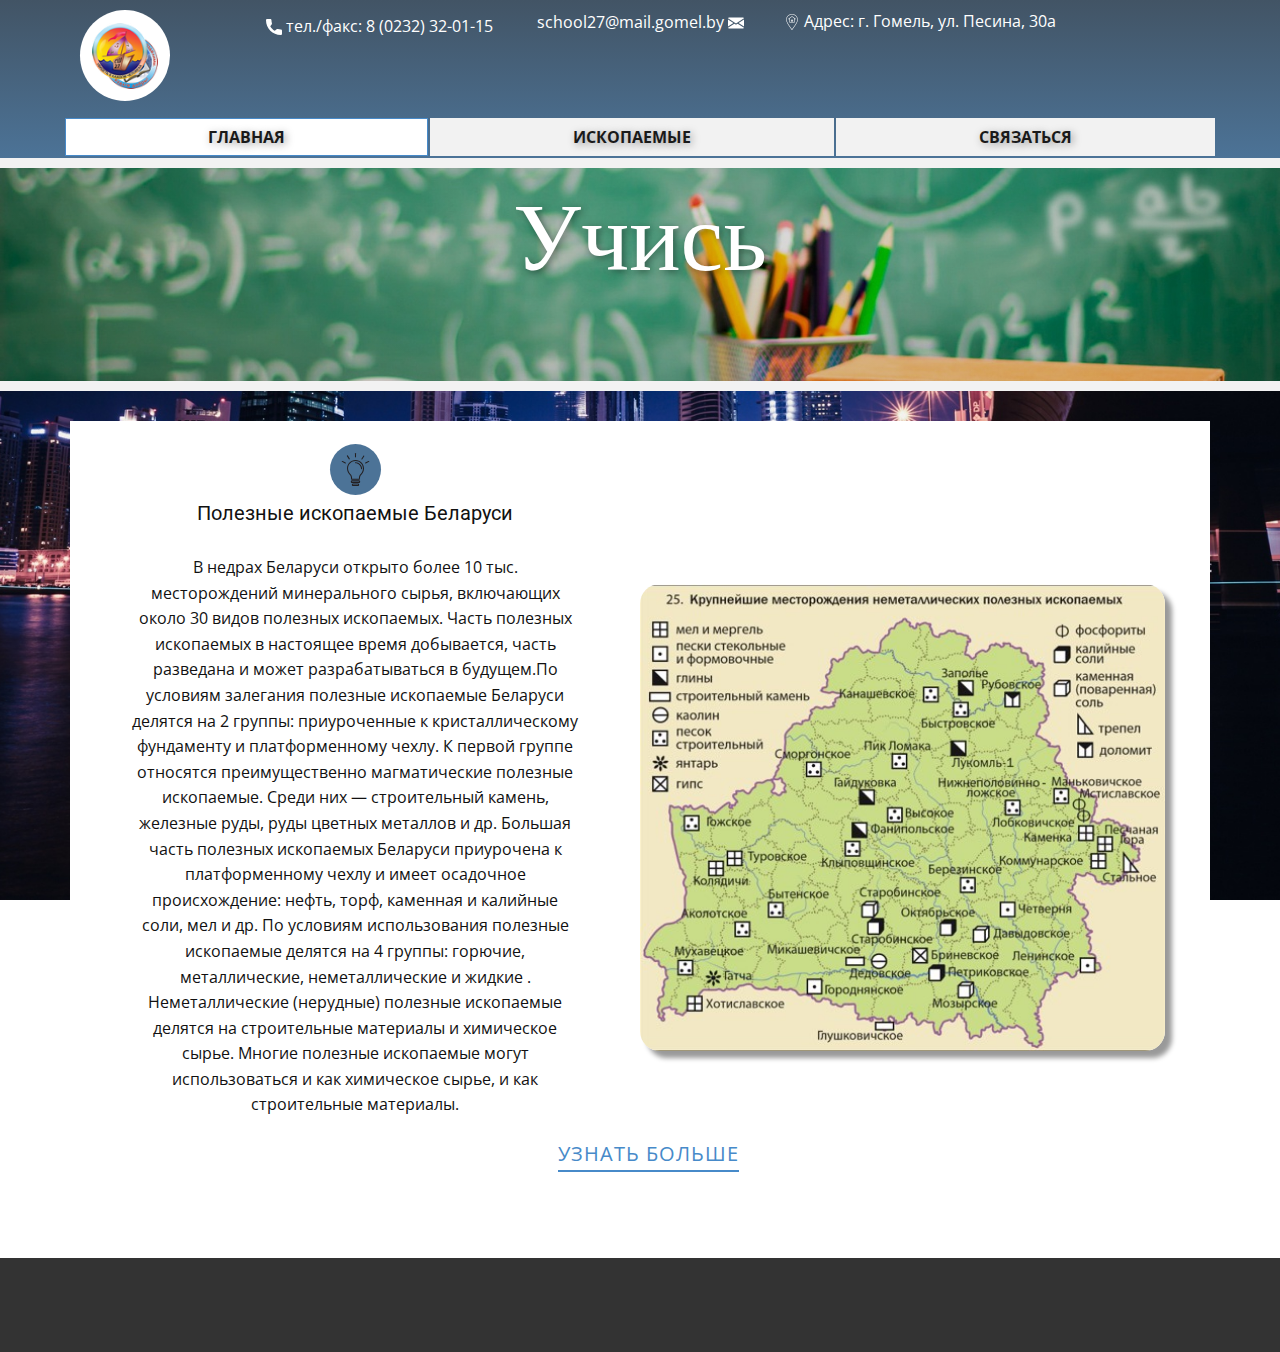
<file: index.html>
<!DOCTYPE html>
<html style="font-size: 16px;" lang="ru-BY">
  <head>
    <meta name="viewport" content="width=device-width, initial-scale=1.0">
    <meta charset="utf-8">
    <meta name="keywords" content="">
    <meta name="description" content="">
    <meta name="page_type" content="np-template-header-footer-from-plugin">
    <title>Главная</title>
    <link rel="stylesheet" href="nicepage.css" media="screen">
<link rel="stylesheet" href="Главная.css" media="screen">
    <script class="u-script" type="text/javascript" src="jquery.js" defer=""></script>
    <script class="u-script" type="text/javascript" src="nicepage.js" defer=""></script>
    <meta name="generator" content="Nicepage 3.9.3, nicepage.com">
    <link rel="icon" href="images/favicon.png">
    
    
    
    <link id="u-theme-google-font" rel="stylesheet" href="https://fonts.googleapis.com/css?family=Roboto:100,100i,300,300i,400,400i,500,500i,700,700i,900,900i|Open+Sans:300,300i,400,400i,600,600i,700,700i,800,800i">
    
    
    
    
    
    <script type="application/ld+json">{
		"@context": "http://schema.org",
		"@type": "Organization",
		"name": "geograph",
		"url": "index.html",
		"logo": "images/cropped-2.png"
}</script>
    <meta property="og:title" content="Главная">
    <meta property="og:type" content="website">
    <meta name="theme-color" content="#478ac9">
    <link rel="canonical" href="index.html">
    <meta property="og:url" content="index.html">
  </head>
  <body data-home-page="Главная.html" data-home-page-title="Главная" class="u-body u-image" style="background-position: 50% 50%; background-image: url(&quot;images/53185-arabskie_emiraty_oae_dubai_most_gorod_neboskreby_ogni_nochnogo_goroda.jpg&quot;);"><header class="u-clearfix u-gradient u-header u-header" id="sec-9a6d"><div class="u-clearfix u-sheet u-valign-middle-sm u-sheet-1">
        <div class="u-enable-responsive u-shape u-shape-circle u-white u-shape-1"></div>
        <a href="#" class="u-enable-responsive u-image u-logo u-image-1" data-image-width="75" data-image-height="75" title="Главная">
          <img src="images/cropped-2.png" class="u-logo-image u-logo-image-1" data-image-width="55.4603">
        </a>
        <a href="tel:80232320115" class="u-btn u-button-style u-none u-text-hover-grey-10 u-text-white u-btn-1"><span class="u-icon"><svg class="u-svg-content" viewBox="0 0 405.333 405.333" x="0px" y="0px" style="width: 1em; height: 1em;"><path d="M373.333,266.88c-25.003,0-49.493-3.904-72.704-11.563c-11.328-3.904-24.192-0.896-31.637,6.699l-46.016,34.752    c-52.8-28.181-86.592-61.952-114.389-114.368l33.813-44.928c8.512-8.512,11.563-20.971,7.915-32.64    C142.592,81.472,138.667,56.96,138.667,32c0-17.643-14.357-32-32-32H32C14.357,0,0,14.357,0,32    c0,205.845,167.488,373.333,373.333,373.333c17.643,0,32-14.357,32-32V298.88C405.333,281.237,390.976,266.88,373.333,266.88z"></path></svg><img></span>&nbsp;тел./факс: 8 (0232) 32-01-15
        </a>
        <p class="u-text u-text-white u-text-1">
          <a href="mailto:school27@mail.gomel.by" class="u-btn u-button-link u-button-style u-none u-text-body-alt-color u-text-hover-grey-10 u-btn-2">school27@mail.gomel.by </a><span class="u-icon u-icon-2"><svg class="u-svg-content" viewBox="0 0 512 512" x="0px" y="0px" style="width: 1em; height: 1em;"><g><g><polygon points="339.392,258.624 512,367.744 512,144.896   "></polygon>
</g>
</g><g><g><polygon points="0,144.896 0,367.744 172.608,258.624   "></polygon>
</g>
</g><g><g><path d="M480,80H32C16.032,80,3.36,91.904,0.96,107.232L256,275.264l255.04-168.032C508.64,91.904,495.968,80,480,80z"></path>
</g>
</g><g><g><path d="M310.08,277.952l-45.28,29.824c-2.688,1.76-5.728,2.624-8.8,2.624c-3.072,0-6.112-0.864-8.8-2.624l-45.28-29.856    L1.024,404.992C3.488,420.192,16.096,432,32,432h448c15.904,0,28.512-11.808,30.976-27.008L310.08,277.952z"></path>
</g>
</g></svg><img></span>&nbsp;
        </p>
        <p class="u-text u-text-white u-text-2"><span class="u-icon u-icon-3"><svg class="u-svg-content" viewBox="0 0 480 480" x="0px" y="0px" style="width: 1em; height: 1em;"><g><g><g><path d="M240,0C142.798,0,64,78.798,64,176c0,94.576,162.896,292.712,169.832,301.096c1.52,1.839,3.782,2.904,6.168,2.904     c2.386,0,4.648-1.065,6.168-2.904C253.104,468.712,416,270.576,416,176C416,78.798,337.202,0,240,0z M240,459.288     C209.896,421.712,80,254.976,80,176c0.101-88.324,71.677-159.899,160-160c88.324,0.101,159.899,71.676,160,160     C400,254.96,270.104,421.704,240,459.288z"></path><path d="M348.88,145.664l-104-80c-2.877-2.214-6.883-2.214-9.76,0l-104,80c-3.499,2.697-4.149,7.721-1.452,11.22     c1.514,1.964,3.852,3.115,6.332,3.116h24v88c0,4.418,3.582,8,8,8h144c4.418,0,8-3.582,8-8v-88h24     c4.418-0.002,7.998-3.586,7.996-8.004C351.995,149.516,350.844,147.178,348.88,145.664z M256,240h-32v-48h32V240z M312,144     c-4.418,0-8,3.582-8,8v88h-32v-56c0-4.418-3.582-8-8-8h-48c-4.418,0-8,3.582-8,8v56h-32v-88c0-4.418-3.582-8-8-8h-8.48     L240,82.096L320.48,144H312z"></path>
</g>
</g>
</g></svg><img></span>&nbsp;Адрес: г. Гомель, ул. Песина, 30а
        </p>
        <nav class="u-align-center u-menu u-menu-one-level u-offcanvas u-menu-1" data-responsive-from="MD">
          <div class="menu-collapse" style="font-size: 1rem; letter-spacing: 0px; font-weight: 700; text-transform: uppercase;">
            <a class="u-button-style u-custom-active-border-color u-custom-active-color u-custom-border u-custom-border-color u-custom-borders u-custom-color u-custom-hover-border-color u-custom-hover-color u-custom-left-right-menu-spacing u-custom-text-active-color u-custom-text-color u-custom-text-hover-color u-custom-text-shadow u-custom-top-bottom-menu-spacing u-nav-link u-text-body-alt-color" href="#" style="font-size: calc(1em + 8px); padding: 4px 6px;">
              <svg><use xmlns:xlink="http://www.w3.org/1999/xlink" xlink:href="#menu-hamburger"></use></svg>
              <svg version="1.1" xmlns="http://www.w3.org/2000/svg" xmlns:xlink="http://www.w3.org/1999/xlink"><defs><symbol id="menu-hamburger" viewBox="0 0 16 16" style="width: 16px; height: 16px;"><rect y="1" width="16" height="2"></rect><rect y="7" width="16" height="2"></rect><rect y="13" width="16" height="2"></rect>
</symbol>
</defs></svg>
            </a>
          </div>
          <div class="u-custom-menu u-nav-container">
            <ul class="u-nav u-spacing-2 u-unstyled u-nav-1"><li class="u-nav-item"><a class="u-active-white u-border-1 u-border-active-palette-1-base u-border-hover-palette-1-light-1 u-button-style u-grey-5 u-hover-grey-25 u-nav-link u-text-active-grey-90 u-text-grey-90 u-text-hover-grey-90" href="Главная.html" style="padding: 10px 142px; text-shadow: 2px 2px 8px rgba(0,0,0,0.4);">Главная</a>
</li><li class="u-nav-item"><a class="u-active-white u-border-1 u-border-active-palette-1-base u-border-hover-palette-1-light-1 u-button-style u-grey-5 u-hover-grey-25 u-nav-link u-text-active-grey-90 u-text-grey-90 u-text-hover-grey-90" href="Ископаемые.html" style="padding: 10px 142px; text-shadow: 2px 2px 8px rgba(0,0,0,0.4);">Ископаемые</a>
</li><li class="u-nav-item"><a class="u-active-white u-border-1 u-border-active-palette-1-base u-border-hover-palette-1-light-1 u-button-style u-grey-5 u-hover-grey-25 u-nav-link u-text-active-grey-90 u-text-grey-90 u-text-hover-grey-90" style="padding: 10px 142px; text-shadow: 2px 2px 8px rgba(0,0,0,0.4);">Связаться</a>
</li></ul>
          </div>
          <div class="u-custom-menu u-nav-container-collapse">
            <div class="u-border-2 u-border-grey-75 u-container-style u-inner-container-layout u-opacity u-opacity-95 u-palette-1-dark-2 u-sidenav">
              <div class="u-sidenav-overflow">
                <div class="u-menu-close u-menu-close-1"></div>
                <ul class="u-align-center u-nav u-popupmenu-items u-spacing-42 u-unstyled u-nav-2"><li class="u-nav-item"><a class="u-button-style u-nav-link" href="Главная.html" style="padding: 10px 82px; text-shadow: 2px 2px 8px rgba(0,0,0,0.4);">Главная</a>
</li><li class="u-nav-item"><a class="u-button-style u-nav-link" href="Ископаемые.html" style="padding: 10px 82px; text-shadow: 2px 2px 8px rgba(0,0,0,0.4);">Ископаемые</a>
</li><li class="u-nav-item"><a class="u-button-style u-nav-link" style="padding: 10px 82px; text-shadow: 2px 2px 8px rgba(0,0,0,0.4);">Связаться</a>
</li></ul>
              </div>
            </div>
            <div class="u-black u-menu-overlay u-opacity u-opacity-50"></div>
          </div>
        </nav>
      </div></header>
    <section class="u-clearfix u-grey-5 u-section-1" id="sec-6977">
      <div class="u-clearfix u-sheet u-sheet-1"></div>
    </section>
    <section id="carousel_aa63" class="u-carousel u-carousel-duration-750 u-slide u-valign-middle u-block-60e4-1" data-u-ride="carousel" data-interval="4000" data-pause="false">
      <ol class="u-absolute-hcenter u-carousel-indicators u-hidden u-block-60e4-5">
        <li data-u-target="#carousel_aa63" data-u-slide-to="0" class="u-active u-grey-30"></li>
        <li data-u-target="#carousel_aa63" data-u-slide-to="1" class="u-grey-30"></li>
        <li data-u-target="#carousel_aa63" class="u-grey-30" data-u-slide-to="2"></li>
        <li data-u-target="#carousel_aa63" class="u-grey-30" data-u-slide-to="3"></li>
      </ol>
      <div class="u-carousel-inner" role="listbox">
        <div class="u-active u-align-center u-carousel-item u-clearfix u-image u-shading u-section-2-1" data-image-width="1600" data-image-height="900">
          <div class="u-clearfix u-sheet u-sheet-1">
            <h1 class="u-custom-font u-font-georgia u-text u-text-white u-title u-text-1">Учись</h1>
          </div>
        </div>
        <div class="u-align-center u-carousel-item u-clearfix u-image u-shading u-section-2-2" data-image-width="819" data-image-height="495">
          <div class="u-clearfix u-sheet u-sheet-1">
            <h1 class="u-custom-font u-font-georgia u-text u-text-white u-title u-text-1">Развивайся</h1>
          </div>
        </div>
        <div class="u-align-center u-carousel-item u-clearfix u-image u-shading u-section-2-3" data-image-width="1000" data-image-height="750">
          <div class="u-clearfix u-sheet u-sheet-1">
            <h1 class="u-custom-font u-font-georgia u-text u-text-white u-title u-text-1">Реализовывайся</h1>
          </div>
        </div>
      </div>
      <a class="u-absolute-vcenter u-carousel-control u-carousel-control-prev u-hidden u-icon-circle u-text-palette-1-base u-block-60e4-3" href="#carousel_aa63" role="button" data-u-slide="prev">
        <span aria-hidden="true">
          <svg viewBox="0 0 477.175 477.175"><path d="M145.188,238.575l215.5-215.5c5.3-5.3,5.3-13.8,0-19.1s-13.8-5.3-19.1,0l-225.1,225.1c-5.3,5.3-5.3,13.8,0,19.1l225.1,225
                    c2.6,2.6,6.1,4,9.5,4s6.9-1.3,9.5-4c5.3-5.3,5.3-13.8,0-19.1L145.188,238.575z"></path></svg>
        </span>
        <span class="sr-only">Previous</span>
      </a>
      <a class="u-absolute-vcenter u-carousel-control u-carousel-control-next u-hidden u-icon-circle u-text-palette-1-base u-block-60e4-4" href="#carousel_aa63" role="button" data-u-slide="next">
        <span aria-hidden="true">
          <svg viewBox="0 0 477.175 477.175"><path d="M360.731,229.075l-225.1-225.1c-5.3-5.3-13.8-5.3-19.1,0s-5.3,13.8,0,19.1l215.5,215.5l-215.5,215.5
                    c-5.3,5.3-5.3,13.8,0,19.1c2.6,2.6,6.1,4,9.5,4c3.4,0,6.9-1.3,9.5-4l225.1-225.1C365.931,242.875,365.931,234.275,360.731,229.075z"></path></svg>
        </span>
        <span class="sr-only">Next</span>
      </a>
    </section>
    <section class="u-clearfix u-grey-5 u-section-3" id="sec-a208">
      <div class="u-clearfix u-sheet u-sheet-1"></div>
    </section>
    <section class="skrollable u-clearfix u-section-4" id="sec-e08d">
      <div class="u-clearfix u-sheet u-valign-middle-lg u-valign-middle-md u-valign-middle-xl u-sheet-1">
        <div class="u-clearfix u-expanded-width u-gutter-0 u-layout-wrap u-white u-layout-wrap-1">
          <div class="u-gutter-0 u-layout">
            <div class="u-layout-row">
              <div class="u-container-style u-layout-cell u-size-30 u-white u-layout-cell-1">
                <div class="u-container-layout u-container-layout-1"><span class="u-icon u-icon-circle u-palette-1-dark-1 u-spacing-9 u-icon-1"><svg class="u-svg-link" preserveAspectRatio="xMidYMin slice" viewBox="0 0 432.4 432.4" style=""><use xmlns:xlink="http://www.w3.org/1999/xlink" xlink:href="#svg-cfdb"></use></svg><svg class="u-svg-content" viewBox="0 0 432.4 432.4" x="0px" y="0px" id="svg-cfdb" style="enable-background:new 0 0 432.4 432.4;"><g><g><g><path style="fill:currentColor;" d="M216.529,93.2c-61.2,0-111.2,50-111.2,111.2c0,32,14,62.8,37.6,83.6c17.6,17.6,16,55.2,15.6,55.6     c0,2,0.4,3.6,2,5.2c1.2,1.2,3.2,2,4.8,2h102c2,0,3.6-0.8,4.8-2c1.2-1.2,2-3.2,2-5.2c0-0.4-2-38,15.6-55.6     c0.4-0.4,0.8-0.8,1.2-1.2c23.2-21.2,36.8-51.2,36.8-82.4C327.729,143.2,277.729,93.2,216.529,93.2z M280.529,277.6     c-0.4,0.4-1.2,1.2-1.2,1.6c-15.6,16.8-18.4,44.4-18.8,57.6h-88.4c-0.4-13.2-3.2-42-20-59.2c-21.2-18.4-33.6-45.2-33.6-73.6     c0-54,43.6-97.6,97.6-97.6s97.6,43.6,97.6,97.6C313.729,232.4,301.729,259.2,280.529,277.6z"></path><path style="fill:currentColor;" d="M216.129,121.6c-3.6,0-6.8,3.2-6.8,6.8c0,3.6,3.2,6.8,6.8,6.8c40.4,0,72.8,32.8,72.8,72.8     c0,3.6,3.2,6.8,6.8,6.8c3.6,0,6.8-3.2,6.8-6.8C302.929,160.4,264.129,121.6,216.129,121.6z"></path><path style="fill:currentColor;" d="M260.529,358.4h-88.8c-9.2,0-16.8,7.6-16.8,16.8s7.6,16.8,16.8,16.8h88.4     c9.6-0.4,17.2-7.6,17.2-16.8C277.329,366,269.729,358.4,260.529,358.4z M260.529,378h-88.8c-1.6,0-3.2-1.2-3.2-3.2     s1.2-3.2,3.2-3.2h88.4c1.6,0,3.2,1.2,3.2,3.2S262.129,378,260.529,378z"></path><path style="fill:currentColor;" d="M247.329,398.8h-62.4c-9.2,0-16.8,7.6-16.8,16.8s7.6,16.8,16.8,16.8h62.4     c9.2,0,16.8-7.6,16.8-16.8C264.129,406,256.529,398.8,247.329,398.8z M247.329,418.4h-62.4c-1.6,0-3.2-1.2-3.2-3.2     s1.2-3.2,3.2-3.2h62.4c1.6,0,3.2,1.2,3.2,3.2S248.929,418.4,247.329,418.4z"></path><path style="fill:currentColor;" d="M216.129,60c4,0,6.8-3.2,6.8-6.8V6.8c0-3.6-3.2-6.8-6.8-6.8c-3.6,0-6.8,3.2-6.8,6.8v46.4     C209.329,56.8,212.529,60,216.129,60z"></path><path style="fill:currentColor;" d="M329.329,34.4c-3.2-2.4-7.2-1.2-9.2,1.6l-25.6,38.4c-2.4,3.2-1.6,7.6,1.6,9.6     c1.2,0.8,2.4,1.2,3.6,1.2c2.4,0,4.4-1.2,5.6-3.2l25.6-38.4C333.329,40.8,332.529,36.4,329.329,34.4z"></path><path style="fill:currentColor;" d="M134.929,83.6c1.2,0,2.4-0.4,3.6-1.2c3.2-2,4-6.4,2-9.6l-24.8-38.8c-2-3.2-6.4-4-9.6-2     s-4,6.4-2,9.6l24.8,38.8C130.529,82.8,132.529,83.6,134.929,83.6z"></path><path style="fill:currentColor;" d="M86.529,126l-40.4-22c-3.2-1.6-7.6-0.4-9.2,2.8c-2,3.2-0.8,7.6,2.8,9.2l40.4,22     c1.2,0.4,2,0.8,3.2,0.8c2.4,0,4.8-1.2,6-3.6C90.929,132,89.729,127.6,86.529,126z"></path><path style="fill:currentColor;" d="M395.729,106.8c-1.6-3.2-6-4.4-9.2-2.8l-40.8,22c-3.2,1.6-4.4,6-2.8,9.2c1.2,2.4,3.6,3.6,6,3.6     c1.2,0,2.4-0.4,3.2-0.8l40.8-22C396.129,114.4,397.329,110,395.729,106.8z"></path>
</g>
</g>
</g></svg>
                
                
              </span>
                  <h5 class="u-align-center u-text u-text-1">Полезные ископаемые Беларуси</h5>
                  <p class="u-align-center u-text u-text-2">В недрах Беларуси открыто более 10 тыс. месторождений минерального сырья, включающих около 30 видов полезных ископаемых. Часть полезных ископаемых в настоящее время добывается, часть разведана и может разрабатываться в будущем.По условиям залегания полезные ископаемые Беларуси делятся на 2 группы: приуроченные к кристаллическому фундаменту и платформенному чехлу. К первой группе относятся преимущественно магматические полезные ископаемые. Среди них — строительный камень, железные руды, руды цветных металлов и др. Большая часть полезных ископаемых Беларуси приурочена к платформенному чехлу и имеет осадочное происхождение: нефть, торф, каменная и калийные соли, мел и др. По условиям использования полезные ископаемые делятся на 4 группы: горючие, металлические, неметаллические и жидкие . Неметаллические (нерудные) полезные ископаемые делятся на строительные материалы и химическое сырье. Многие полезные ископаемые могут использоваться и как химическое сырье, и как строительные материалы.</p>
                  <a href="Ископаемые.html" data-page-id="2133210755" class="u-active-none u-border-2 u-border-palette-1-base u-btn u-btn-rectangle u-button-style u-hover-none u-none u-btn-1">Узнать больше</a>
                </div>
              </div>
              <div class="u-container-style u-layout-cell u-size-30 u-layout-cell-2">
                <div class="u-container-layout u-container-layout-2">
                  <img src="images/11.jpg" alt="" class="u-image u-image-round u-radius-20 u-image-1" data-image-width="519" data-image-height="462">
                </div>
              </div>
            </div>
          </div>
        </div>
      </div>
    </section>
    
    
    <footer class="u-align-left u-clearfix u-footer u-grey-80 u-footer" id="sec-c173"><div class="u-clearfix u-sheet u-sheet-1"></div></footer>
    
  </body>
</html>
</file>
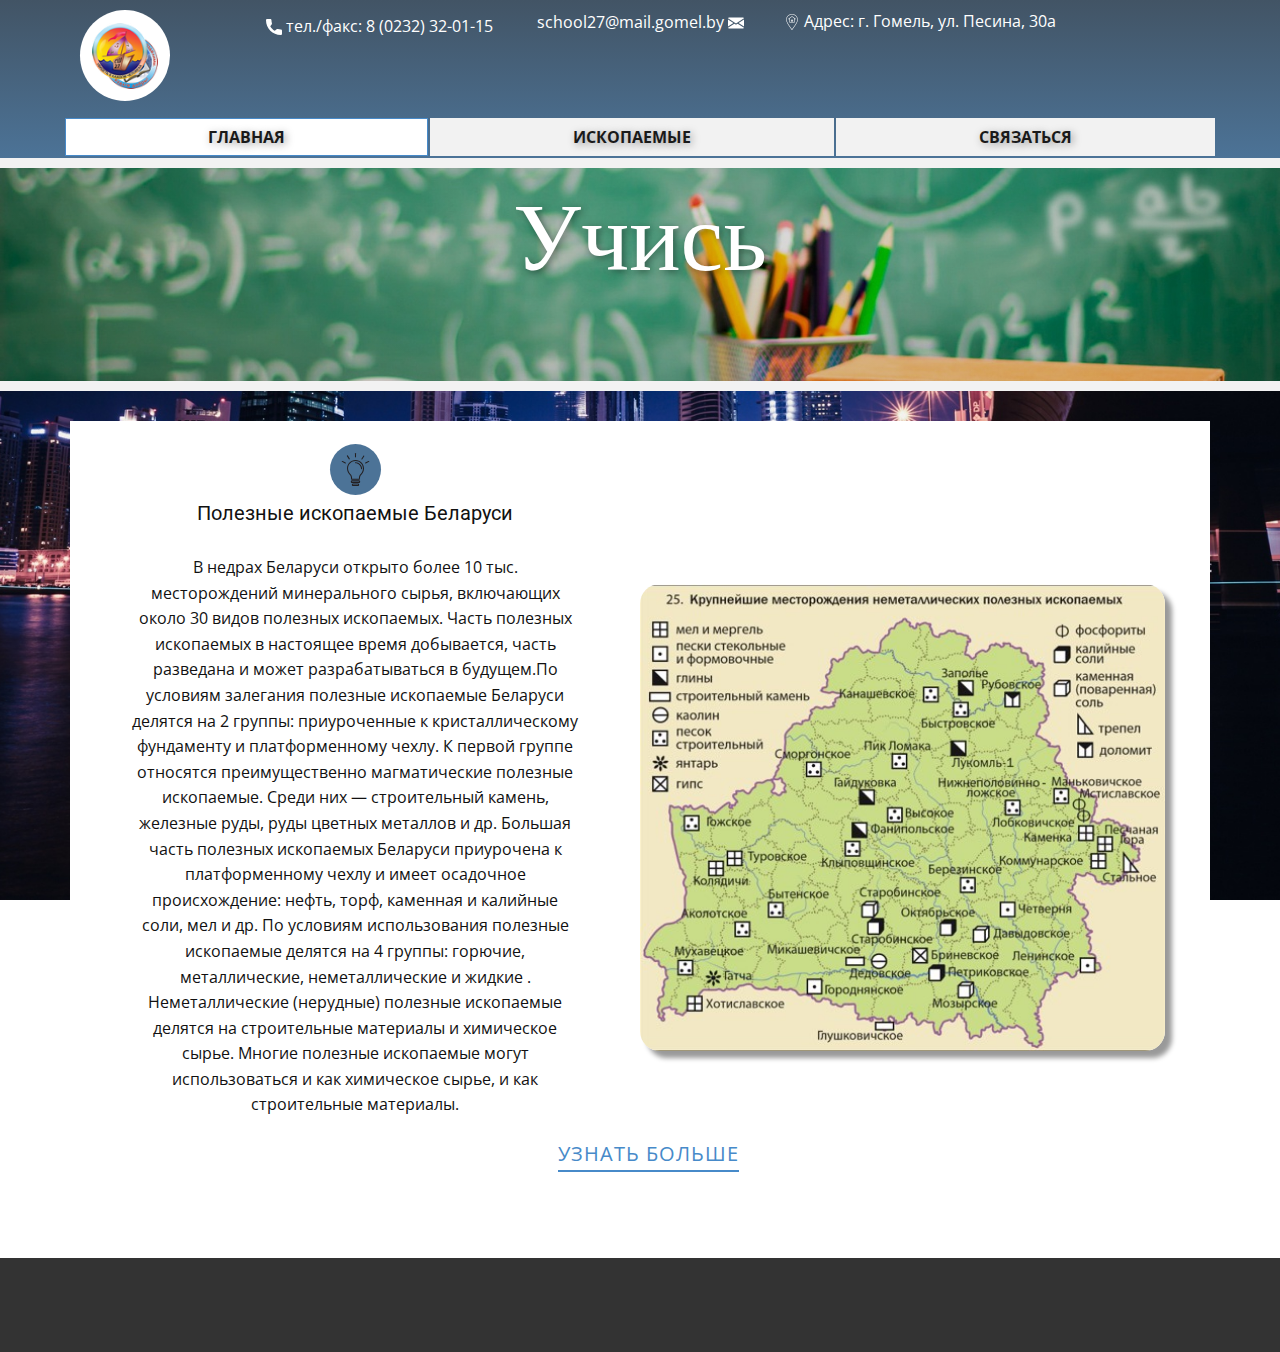
<file: Главная.html>
<!DOCTYPE html>
<html style="font-size: 16px;" lang="ru-BY">
  <head>
    <meta name="viewport" content="width=device-width, initial-scale=1.0">
    <meta charset="utf-8">
    <meta name="keywords" content="">
    <meta name="description" content="">
    <meta name="page_type" content="np-template-header-footer-from-plugin">
    <title>Главная</title>
    <link rel="stylesheet" href="nicepage.css" media="screen">
<link rel="stylesheet" href="Главная.css" media="screen">
    <script class="u-script" type="text/javascript" src="jquery.js" defer=""></script>
    <script class="u-script" type="text/javascript" src="nicepage.js" defer=""></script>
    <meta name="generator" content="Nicepage 3.9.3, nicepage.com">
    <link rel="icon" href="images/favicon.png">
    
    
    
    <link id="u-theme-google-font" rel="stylesheet" href="https://fonts.googleapis.com/css?family=Roboto:100,100i,300,300i,400,400i,500,500i,700,700i,900,900i|Open+Sans:300,300i,400,400i,600,600i,700,700i,800,800i">
    
    
    
    
    
    <script type="application/ld+json">{
		"@context": "http://schema.org",
		"@type": "Organization",
		"name": "geograph",
		"url": "index.html",
		"logo": "images/cropped-2.png"
}</script>
    <meta property="og:title" content="Главная">
    <meta property="og:type" content="website">
    <meta name="theme-color" content="#478ac9">
    <link rel="canonical" href="index.html">
    <meta property="og:url" content="index.html">
  </head>
  <body class="u-body u-image" style="background-position: 50% 50%; background-image: url(&quot;images/53185-arabskie_emiraty_oae_dubai_most_gorod_neboskreby_ogni_nochnogo_goroda.jpg&quot;);"><header class="u-clearfix u-gradient u-header u-header" id="sec-9a6d"><div class="u-clearfix u-sheet u-valign-middle-sm u-sheet-1">
        <div class="u-enable-responsive u-shape u-shape-circle u-white u-shape-1"></div>
        <a href="#" class="u-enable-responsive u-image u-logo u-image-1" data-image-width="75" data-image-height="75" title="Главная">
          <img src="images/cropped-2.png" class="u-logo-image u-logo-image-1" data-image-width="55.4603">
        </a>
        <a href="tel:80232320115" class="u-btn u-button-style u-none u-text-hover-grey-10 u-text-white u-btn-1"><span class="u-icon"><svg class="u-svg-content" viewBox="0 0 405.333 405.333" x="0px" y="0px" style="width: 1em; height: 1em;"><path d="M373.333,266.88c-25.003,0-49.493-3.904-72.704-11.563c-11.328-3.904-24.192-0.896-31.637,6.699l-46.016,34.752    c-52.8-28.181-86.592-61.952-114.389-114.368l33.813-44.928c8.512-8.512,11.563-20.971,7.915-32.64    C142.592,81.472,138.667,56.96,138.667,32c0-17.643-14.357-32-32-32H32C14.357,0,0,14.357,0,32    c0,205.845,167.488,373.333,373.333,373.333c17.643,0,32-14.357,32-32V298.88C405.333,281.237,390.976,266.88,373.333,266.88z"></path></svg><img></span>&nbsp;тел./факс: 8 (0232) 32-01-15
        </a>
        <p class="u-text u-text-white u-text-1">
          <a href="mailto:school27@mail.gomel.by" class="u-btn u-button-link u-button-style u-none u-text-body-alt-color u-text-hover-grey-10 u-btn-2">school27@mail.gomel.by </a><span class="u-icon u-icon-2"><svg class="u-svg-content" viewBox="0 0 512 512" x="0px" y="0px" style="width: 1em; height: 1em;"><g><g><polygon points="339.392,258.624 512,367.744 512,144.896   "></polygon>
</g>
</g><g><g><polygon points="0,144.896 0,367.744 172.608,258.624   "></polygon>
</g>
</g><g><g><path d="M480,80H32C16.032,80,3.36,91.904,0.96,107.232L256,275.264l255.04-168.032C508.64,91.904,495.968,80,480,80z"></path>
</g>
</g><g><g><path d="M310.08,277.952l-45.28,29.824c-2.688,1.76-5.728,2.624-8.8,2.624c-3.072,0-6.112-0.864-8.8-2.624l-45.28-29.856    L1.024,404.992C3.488,420.192,16.096,432,32,432h448c15.904,0,28.512-11.808,30.976-27.008L310.08,277.952z"></path>
</g>
</g></svg><img></span>&nbsp;
        </p>
        <p class="u-text u-text-white u-text-2"><span class="u-icon u-icon-3"><svg class="u-svg-content" viewBox="0 0 480 480" x="0px" y="0px" style="width: 1em; height: 1em;"><g><g><g><path d="M240,0C142.798,0,64,78.798,64,176c0,94.576,162.896,292.712,169.832,301.096c1.52,1.839,3.782,2.904,6.168,2.904     c2.386,0,4.648-1.065,6.168-2.904C253.104,468.712,416,270.576,416,176C416,78.798,337.202,0,240,0z M240,459.288     C209.896,421.712,80,254.976,80,176c0.101-88.324,71.677-159.899,160-160c88.324,0.101,159.899,71.676,160,160     C400,254.96,270.104,421.704,240,459.288z"></path><path d="M348.88,145.664l-104-80c-2.877-2.214-6.883-2.214-9.76,0l-104,80c-3.499,2.697-4.149,7.721-1.452,11.22     c1.514,1.964,3.852,3.115,6.332,3.116h24v88c0,4.418,3.582,8,8,8h144c4.418,0,8-3.582,8-8v-88h24     c4.418-0.002,7.998-3.586,7.996-8.004C351.995,149.516,350.844,147.178,348.88,145.664z M256,240h-32v-48h32V240z M312,144     c-4.418,0-8,3.582-8,8v88h-32v-56c0-4.418-3.582-8-8-8h-48c-4.418,0-8,3.582-8,8v56h-32v-88c0-4.418-3.582-8-8-8h-8.48     L240,82.096L320.48,144H312z"></path>
</g>
</g>
</g></svg><img></span>&nbsp;Адрес: г. Гомель, ул. Песина, 30а
        </p>
        <nav class="u-align-center u-menu u-menu-one-level u-offcanvas u-menu-1" data-responsive-from="MD">
          <div class="menu-collapse" style="font-size: 1rem; letter-spacing: 0px; font-weight: 700; text-transform: uppercase;">
            <a class="u-button-style u-custom-active-border-color u-custom-active-color u-custom-border u-custom-border-color u-custom-borders u-custom-color u-custom-hover-border-color u-custom-hover-color u-custom-left-right-menu-spacing u-custom-text-active-color u-custom-text-color u-custom-text-hover-color u-custom-text-shadow u-custom-top-bottom-menu-spacing u-nav-link u-text-body-alt-color" href="#" style="font-size: calc(1em + 8px); padding: 4px 6px;">
              <svg><use xmlns:xlink="http://www.w3.org/1999/xlink" xlink:href="#menu-hamburger"></use></svg>
              <svg version="1.1" xmlns="http://www.w3.org/2000/svg" xmlns:xlink="http://www.w3.org/1999/xlink"><defs><symbol id="menu-hamburger" viewBox="0 0 16 16" style="width: 16px; height: 16px;"><rect y="1" width="16" height="2"></rect><rect y="7" width="16" height="2"></rect><rect y="13" width="16" height="2"></rect>
</symbol>
</defs></svg>
            </a>
          </div>
          <div class="u-custom-menu u-nav-container">
            <ul class="u-nav u-spacing-2 u-unstyled u-nav-1"><li class="u-nav-item"><a class="u-active-white u-border-1 u-border-active-palette-1-base u-border-hover-palette-1-light-1 u-button-style u-grey-5 u-hover-grey-25 u-nav-link u-text-active-grey-90 u-text-grey-90 u-text-hover-grey-90" href="Главная.html" style="padding: 10px 142px; text-shadow: 2px 2px 8px rgba(0,0,0,0.4);">Главная</a>
</li><li class="u-nav-item"><a class="u-active-white u-border-1 u-border-active-palette-1-base u-border-hover-palette-1-light-1 u-button-style u-grey-5 u-hover-grey-25 u-nav-link u-text-active-grey-90 u-text-grey-90 u-text-hover-grey-90" href="Ископаемые.html" style="padding: 10px 142px; text-shadow: 2px 2px 8px rgba(0,0,0,0.4);">Ископаемые</a>
</li><li class="u-nav-item"><a class="u-active-white u-border-1 u-border-active-palette-1-base u-border-hover-palette-1-light-1 u-button-style u-grey-5 u-hover-grey-25 u-nav-link u-text-active-grey-90 u-text-grey-90 u-text-hover-grey-90" style="padding: 10px 142px; text-shadow: 2px 2px 8px rgba(0,0,0,0.4);">Связаться</a>
</li></ul>
          </div>
          <div class="u-custom-menu u-nav-container-collapse">
            <div class="u-border-2 u-border-grey-75 u-container-style u-inner-container-layout u-opacity u-opacity-95 u-palette-1-dark-2 u-sidenav">
              <div class="u-sidenav-overflow">
                <div class="u-menu-close u-menu-close-1"></div>
                <ul class="u-align-center u-nav u-popupmenu-items u-spacing-42 u-unstyled u-nav-2"><li class="u-nav-item"><a class="u-button-style u-nav-link" href="Главная.html" style="padding: 10px 82px; text-shadow: 2px 2px 8px rgba(0,0,0,0.4);">Главная</a>
</li><li class="u-nav-item"><a class="u-button-style u-nav-link" href="Ископаемые.html" style="padding: 10px 82px; text-shadow: 2px 2px 8px rgba(0,0,0,0.4);">Ископаемые</a>
</li><li class="u-nav-item"><a class="u-button-style u-nav-link" style="padding: 10px 82px; text-shadow: 2px 2px 8px rgba(0,0,0,0.4);">Связаться</a>
</li></ul>
              </div>
            </div>
            <div class="u-black u-menu-overlay u-opacity u-opacity-50"></div>
          </div>
        </nav>
      </div></header>
    <section class="u-clearfix u-grey-5 u-section-1" id="sec-6977">
      <div class="u-clearfix u-sheet u-sheet-1"></div>
    </section>
    <section id="carousel_aa63" class="u-carousel u-carousel-duration-750 u-slide u-valign-middle u-block-60e4-1" data-u-ride="carousel" data-interval="4000" data-pause="false">
      <ol class="u-absolute-hcenter u-carousel-indicators u-hidden u-block-60e4-5">
        <li data-u-target="#carousel_aa63" data-u-slide-to="0" class="u-active u-grey-30"></li>
        <li data-u-target="#carousel_aa63" data-u-slide-to="1" class="u-grey-30"></li>
        <li data-u-target="#carousel_aa63" class="u-grey-30" data-u-slide-to="2"></li>
        <li data-u-target="#carousel_aa63" class="u-grey-30" data-u-slide-to="3"></li>
      </ol>
      <div class="u-carousel-inner" role="listbox">
        <div class="u-active u-align-center u-carousel-item u-clearfix u-image u-shading u-section-2-1" data-image-width="1600" data-image-height="900">
          <div class="u-clearfix u-sheet u-sheet-1">
            <h1 class="u-custom-font u-font-georgia u-text u-text-white u-title u-text-1">Учись</h1>
          </div>
        </div>
        <div class="u-align-center u-carousel-item u-clearfix u-image u-shading u-section-2-2" data-image-width="819" data-image-height="495">
          <div class="u-clearfix u-sheet u-sheet-1">
            <h1 class="u-custom-font u-font-georgia u-text u-text-white u-title u-text-1">Развивайся</h1>
          </div>
        </div>
        <div class="u-align-center u-carousel-item u-clearfix u-image u-shading u-section-2-3" data-image-width="1000" data-image-height="750">
          <div class="u-clearfix u-sheet u-sheet-1">
            <h1 class="u-custom-font u-font-georgia u-text u-text-white u-title u-text-1">Реализовывайся</h1>
          </div>
        </div>
      </div>
      <a class="u-absolute-vcenter u-carousel-control u-carousel-control-prev u-hidden u-icon-circle u-text-palette-1-base u-block-60e4-3" href="#carousel_aa63" role="button" data-u-slide="prev">
        <span aria-hidden="true">
          <svg viewBox="0 0 477.175 477.175"><path d="M145.188,238.575l215.5-215.5c5.3-5.3,5.3-13.8,0-19.1s-13.8-5.3-19.1,0l-225.1,225.1c-5.3,5.3-5.3,13.8,0,19.1l225.1,225
                    c2.6,2.6,6.1,4,9.5,4s6.9-1.3,9.5-4c5.3-5.3,5.3-13.8,0-19.1L145.188,238.575z"></path></svg>
        </span>
        <span class="sr-only">Previous</span>
      </a>
      <a class="u-absolute-vcenter u-carousel-control u-carousel-control-next u-hidden u-icon-circle u-text-palette-1-base u-block-60e4-4" href="#carousel_aa63" role="button" data-u-slide="next">
        <span aria-hidden="true">
          <svg viewBox="0 0 477.175 477.175"><path d="M360.731,229.075l-225.1-225.1c-5.3-5.3-13.8-5.3-19.1,0s-5.3,13.8,0,19.1l215.5,215.5l-215.5,215.5
                    c-5.3,5.3-5.3,13.8,0,19.1c2.6,2.6,6.1,4,9.5,4c3.4,0,6.9-1.3,9.5-4l225.1-225.1C365.931,242.875,365.931,234.275,360.731,229.075z"></path></svg>
        </span>
        <span class="sr-only">Next</span>
      </a>
    </section>
    <section class="u-clearfix u-grey-5 u-section-3" id="sec-a208">
      <div class="u-clearfix u-sheet u-sheet-1"></div>
    </section>
    <section class="skrollable u-clearfix u-section-4" id="sec-e08d">
      <div class="u-clearfix u-sheet u-valign-middle-lg u-valign-middle-md u-valign-middle-xl u-sheet-1">
        <div class="u-clearfix u-expanded-width u-gutter-0 u-layout-wrap u-white u-layout-wrap-1">
          <div class="u-gutter-0 u-layout">
            <div class="u-layout-row">
              <div class="u-container-style u-layout-cell u-size-30 u-white u-layout-cell-1">
                <div class="u-container-layout u-container-layout-1"><span class="u-icon u-icon-circle u-palette-1-dark-1 u-spacing-9 u-icon-1"><svg class="u-svg-link" preserveAspectRatio="xMidYMin slice" viewBox="0 0 432.4 432.4" style=""><use xmlns:xlink="http://www.w3.org/1999/xlink" xlink:href="#svg-cfdb"></use></svg><svg class="u-svg-content" viewBox="0 0 432.4 432.4" x="0px" y="0px" id="svg-cfdb" style="enable-background:new 0 0 432.4 432.4;"><g><g><g><path style="fill:currentColor;" d="M216.529,93.2c-61.2,0-111.2,50-111.2,111.2c0,32,14,62.8,37.6,83.6c17.6,17.6,16,55.2,15.6,55.6     c0,2,0.4,3.6,2,5.2c1.2,1.2,3.2,2,4.8,2h102c2,0,3.6-0.8,4.8-2c1.2-1.2,2-3.2,2-5.2c0-0.4-2-38,15.6-55.6     c0.4-0.4,0.8-0.8,1.2-1.2c23.2-21.2,36.8-51.2,36.8-82.4C327.729,143.2,277.729,93.2,216.529,93.2z M280.529,277.6     c-0.4,0.4-1.2,1.2-1.2,1.6c-15.6,16.8-18.4,44.4-18.8,57.6h-88.4c-0.4-13.2-3.2-42-20-59.2c-21.2-18.4-33.6-45.2-33.6-73.6     c0-54,43.6-97.6,97.6-97.6s97.6,43.6,97.6,97.6C313.729,232.4,301.729,259.2,280.529,277.6z"></path><path style="fill:currentColor;" d="M216.129,121.6c-3.6,0-6.8,3.2-6.8,6.8c0,3.6,3.2,6.8,6.8,6.8c40.4,0,72.8,32.8,72.8,72.8     c0,3.6,3.2,6.8,6.8,6.8c3.6,0,6.8-3.2,6.8-6.8C302.929,160.4,264.129,121.6,216.129,121.6z"></path><path style="fill:currentColor;" d="M260.529,358.4h-88.8c-9.2,0-16.8,7.6-16.8,16.8s7.6,16.8,16.8,16.8h88.4     c9.6-0.4,17.2-7.6,17.2-16.8C277.329,366,269.729,358.4,260.529,358.4z M260.529,378h-88.8c-1.6,0-3.2-1.2-3.2-3.2     s1.2-3.2,3.2-3.2h88.4c1.6,0,3.2,1.2,3.2,3.2S262.129,378,260.529,378z"></path><path style="fill:currentColor;" d="M247.329,398.8h-62.4c-9.2,0-16.8,7.6-16.8,16.8s7.6,16.8,16.8,16.8h62.4     c9.2,0,16.8-7.6,16.8-16.8C264.129,406,256.529,398.8,247.329,398.8z M247.329,418.4h-62.4c-1.6,0-3.2-1.2-3.2-3.2     s1.2-3.2,3.2-3.2h62.4c1.6,0,3.2,1.2,3.2,3.2S248.929,418.4,247.329,418.4z"></path><path style="fill:currentColor;" d="M216.129,60c4,0,6.8-3.2,6.8-6.8V6.8c0-3.6-3.2-6.8-6.8-6.8c-3.6,0-6.8,3.2-6.8,6.8v46.4     C209.329,56.8,212.529,60,216.129,60z"></path><path style="fill:currentColor;" d="M329.329,34.4c-3.2-2.4-7.2-1.2-9.2,1.6l-25.6,38.4c-2.4,3.2-1.6,7.6,1.6,9.6     c1.2,0.8,2.4,1.2,3.6,1.2c2.4,0,4.4-1.2,5.6-3.2l25.6-38.4C333.329,40.8,332.529,36.4,329.329,34.4z"></path><path style="fill:currentColor;" d="M134.929,83.6c1.2,0,2.4-0.4,3.6-1.2c3.2-2,4-6.4,2-9.6l-24.8-38.8c-2-3.2-6.4-4-9.6-2     s-4,6.4-2,9.6l24.8,38.8C130.529,82.8,132.529,83.6,134.929,83.6z"></path><path style="fill:currentColor;" d="M86.529,126l-40.4-22c-3.2-1.6-7.6-0.4-9.2,2.8c-2,3.2-0.8,7.6,2.8,9.2l40.4,22     c1.2,0.4,2,0.8,3.2,0.8c2.4,0,4.8-1.2,6-3.6C90.929,132,89.729,127.6,86.529,126z"></path><path style="fill:currentColor;" d="M395.729,106.8c-1.6-3.2-6-4.4-9.2-2.8l-40.8,22c-3.2,1.6-4.4,6-2.8,9.2c1.2,2.4,3.6,3.6,6,3.6     c1.2,0,2.4-0.4,3.2-0.8l40.8-22C396.129,114.4,397.329,110,395.729,106.8z"></path>
</g>
</g>
</g></svg>
                
                
              </span>
                  <h5 class="u-align-center u-text u-text-1">Полезные ископаемые Беларуси</h5>
                  <p class="u-align-center u-text u-text-2">В недрах Беларуси открыто более 10 тыс. месторождений минерального сырья, включающих около 30 видов полезных ископаемых. Часть полезных ископаемых в настоящее время добывается, часть разведана и может разрабатываться в будущем.По условиям залегания полезные ископаемые Беларуси делятся на 2 группы: приуроченные к кристаллическому фундаменту и платформенному чехлу. К первой группе относятся преимущественно магматические полезные ископаемые. Среди них — строительный камень, железные руды, руды цветных металлов и др. Большая часть полезных ископаемых Беларуси приурочена к платформенному чехлу и имеет осадочное происхождение: нефть, торф, каменная и калийные соли, мел и др. По условиям использования полезные ископаемые делятся на 4 группы: горючие, металлические, неметаллические и жидкие . Неметаллические (нерудные) полезные ископаемые делятся на строительные материалы и химическое сырье. Многие полезные ископаемые могут использоваться и как химическое сырье, и как строительные материалы.</p>
                  <a href="Ископаемые.html" data-page-id="2133210755" class="u-active-none u-border-2 u-border-palette-1-base u-btn u-btn-rectangle u-button-style u-hover-none u-none u-btn-1">Узнать больше</a>
                </div>
              </div>
              <div class="u-container-style u-layout-cell u-size-30 u-layout-cell-2">
                <div class="u-container-layout u-container-layout-2">
                  <img src="images/11.jpg" alt="" class="u-image u-image-round u-radius-20 u-image-1" data-image-width="519" data-image-height="462">
                </div>
              </div>
            </div>
          </div>
        </div>
      </div>
    </section>
    
    
    <footer class="u-align-left u-clearfix u-footer u-grey-80 u-footer" id="sec-c173"><div class="u-clearfix u-sheet u-sheet-1"></div></footer>
   
  </body>
</html>
</file>
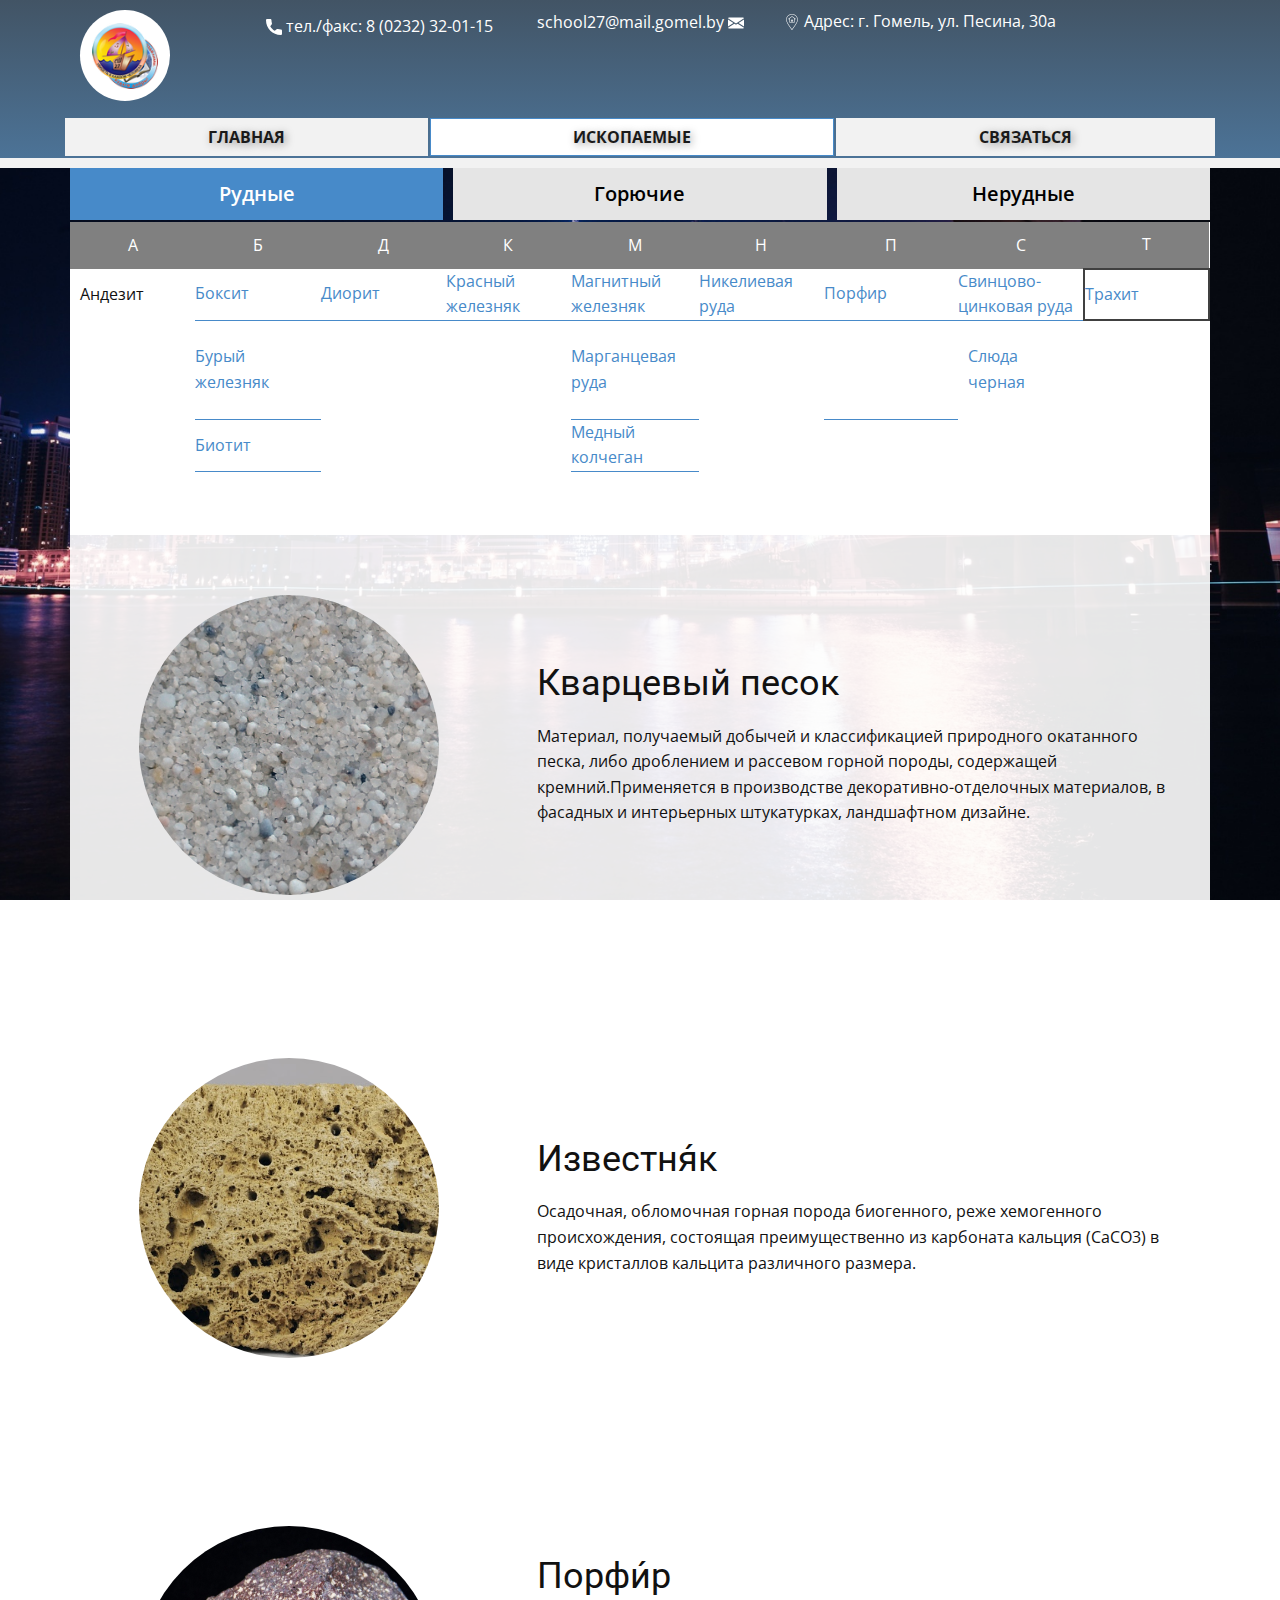
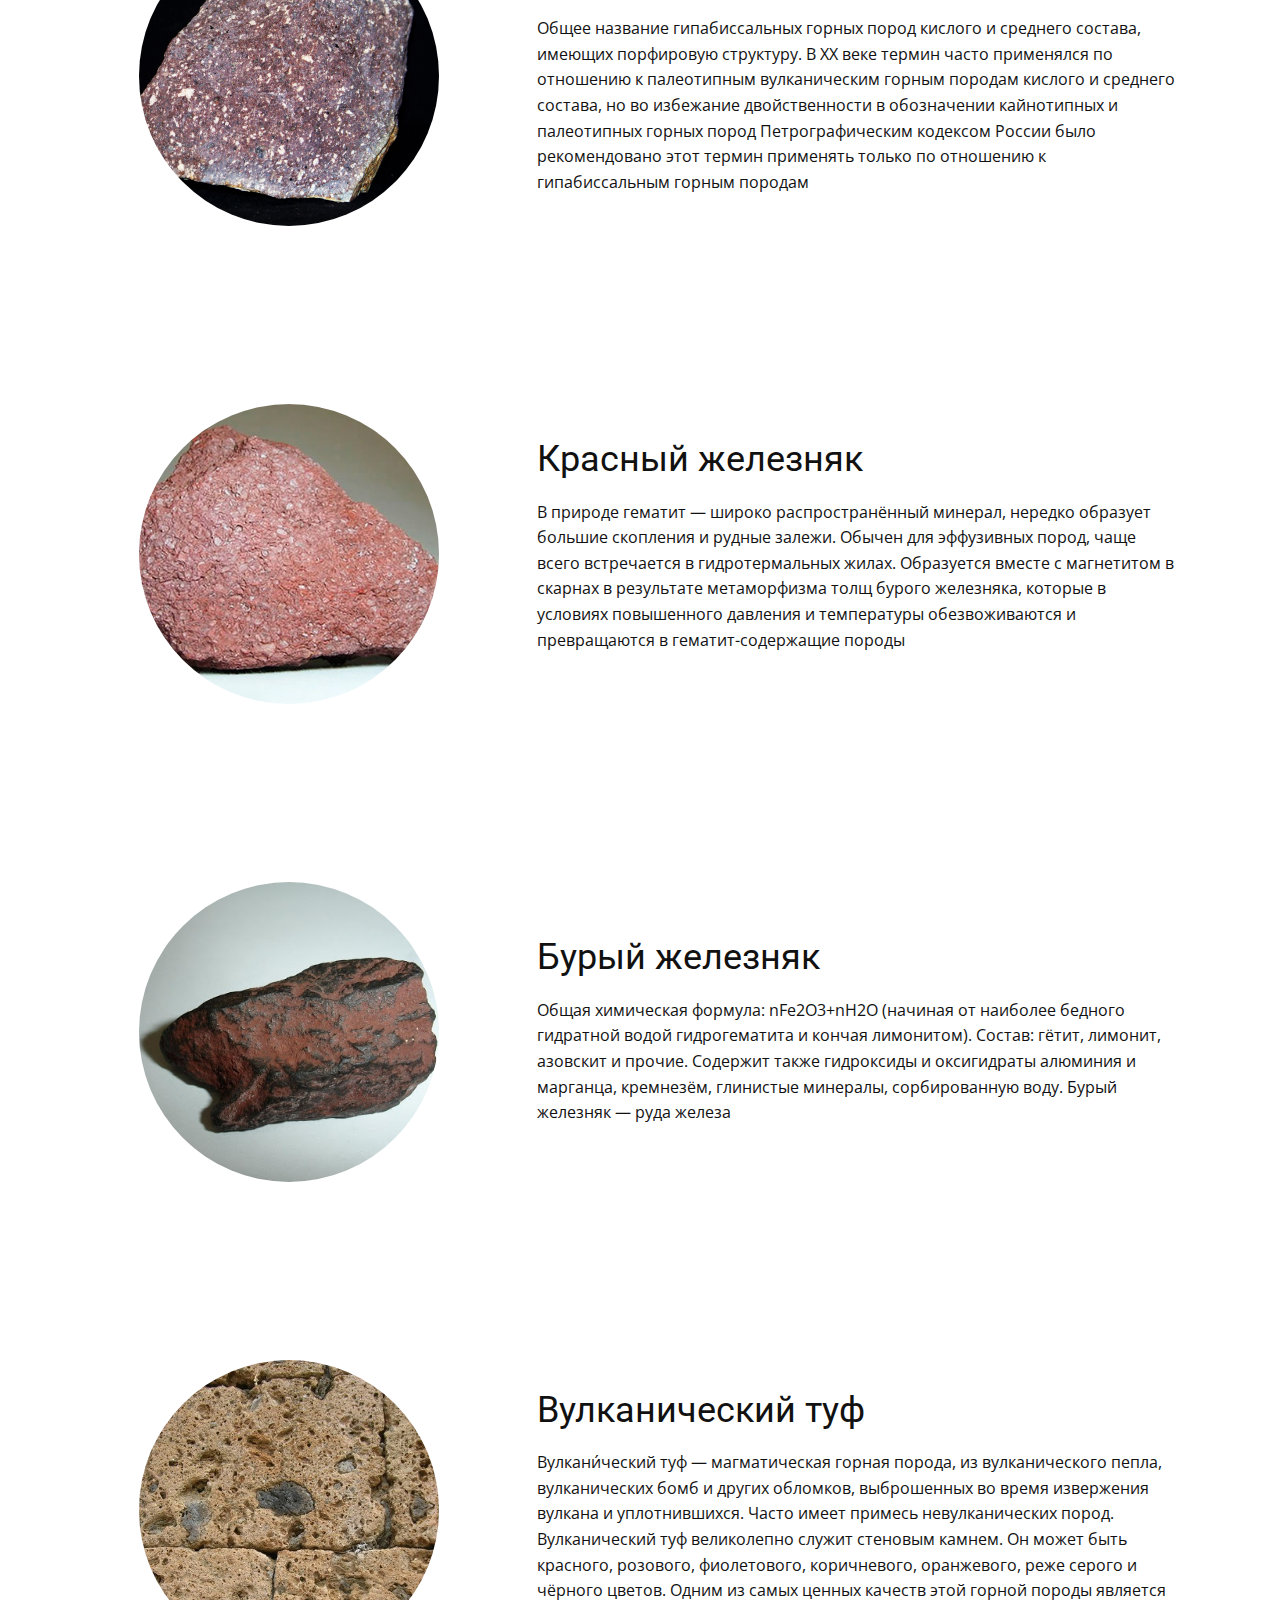
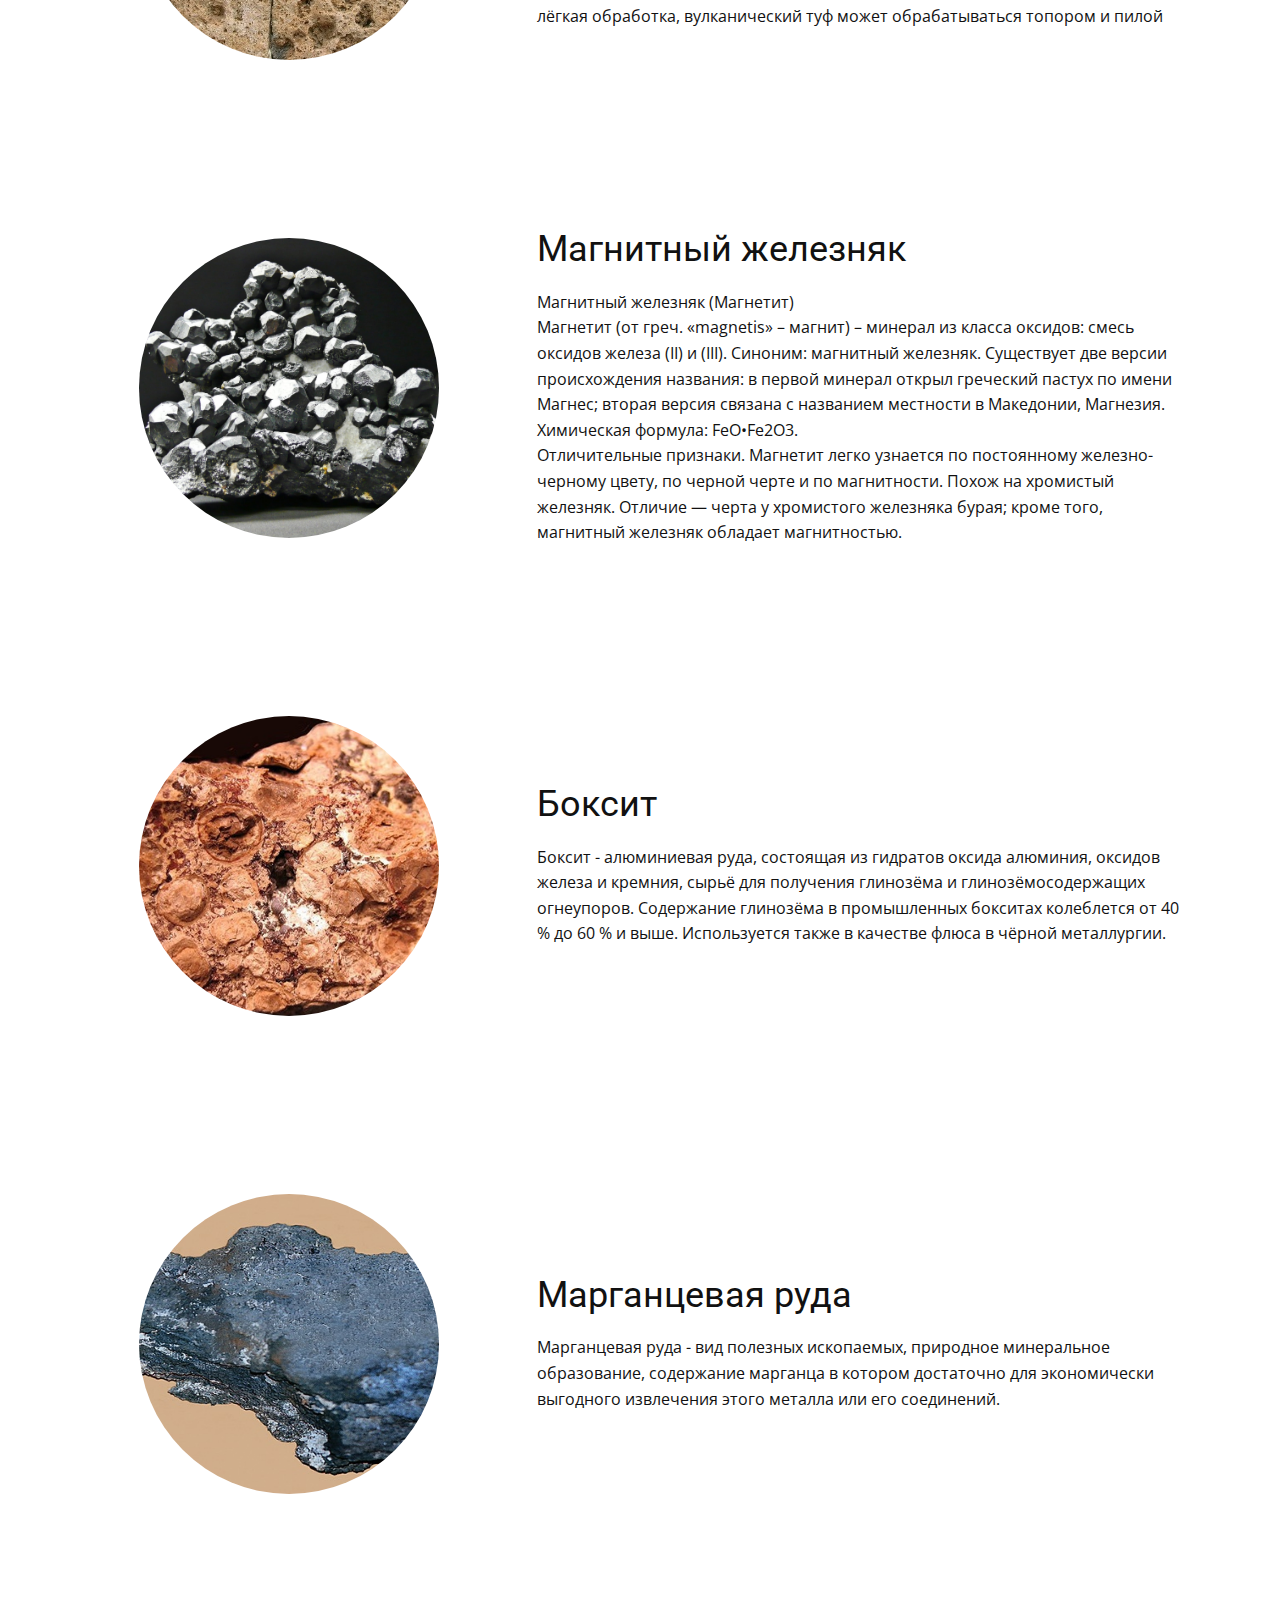
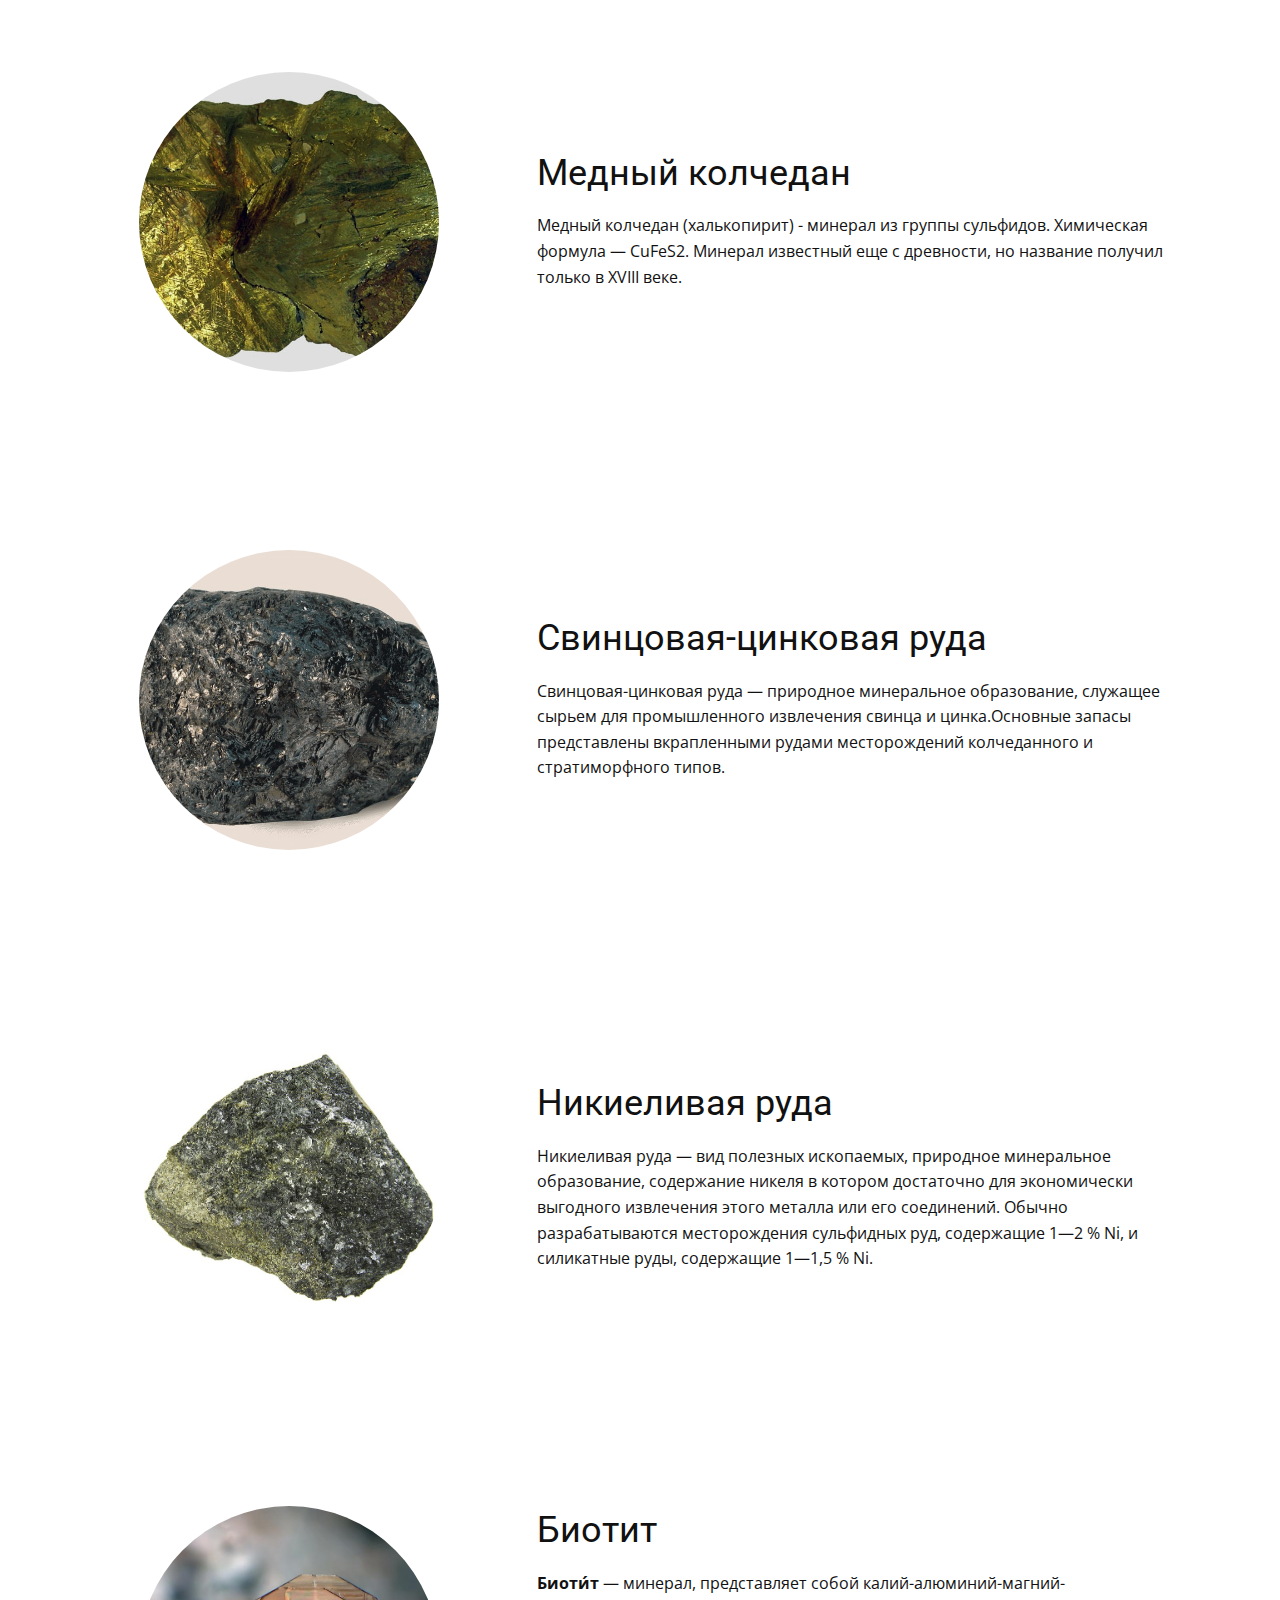
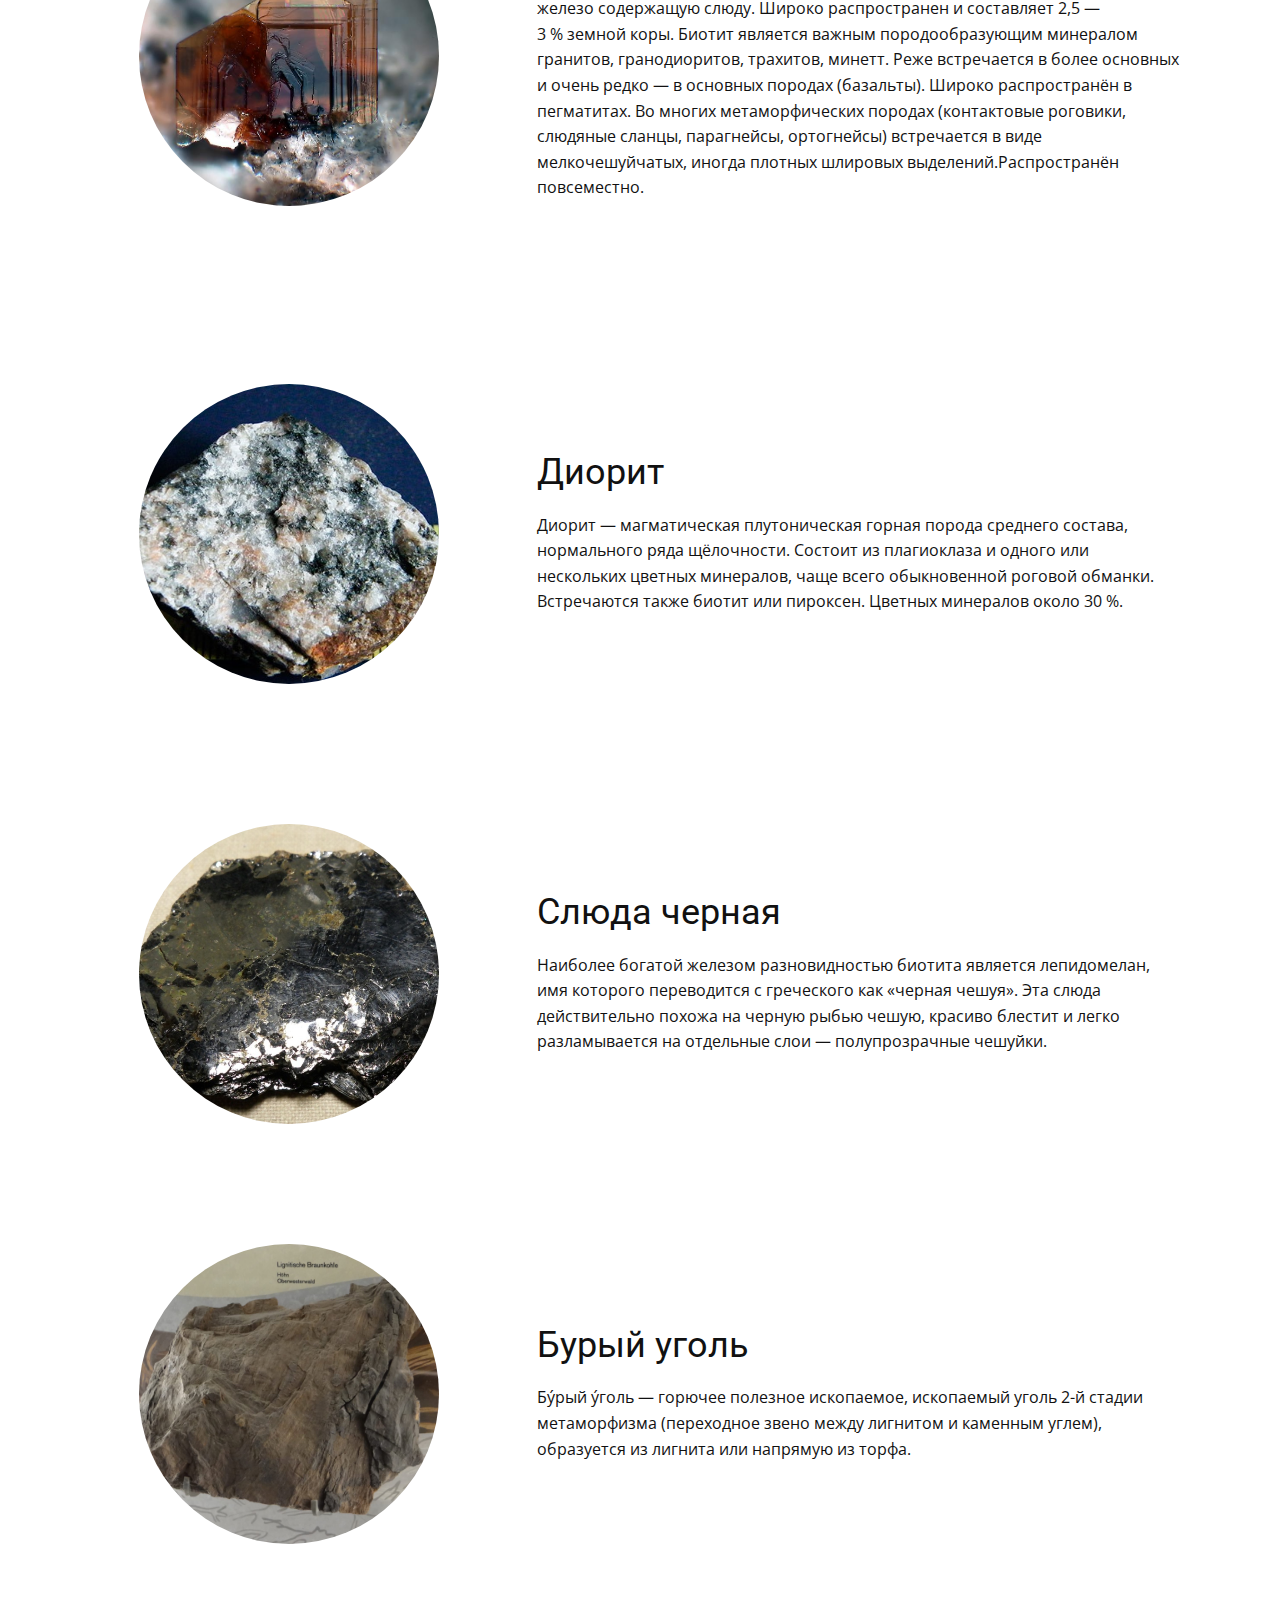
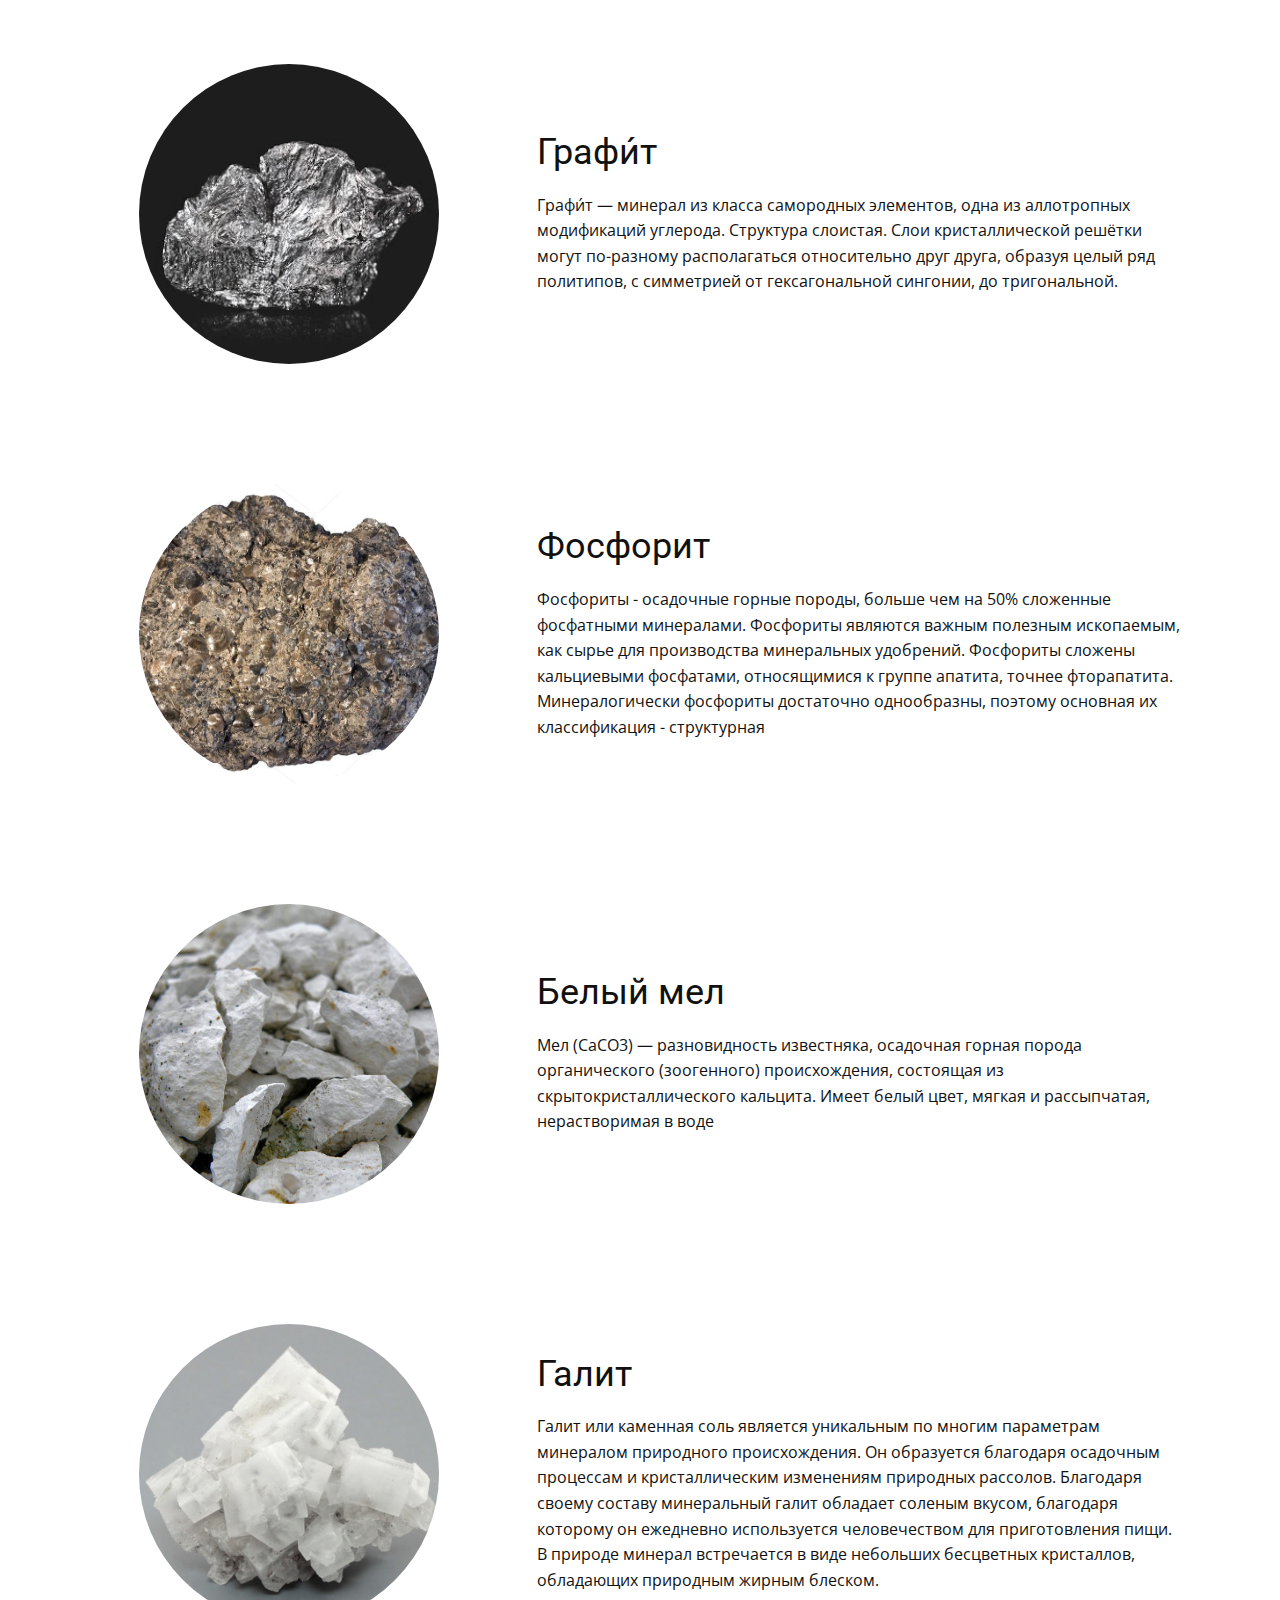
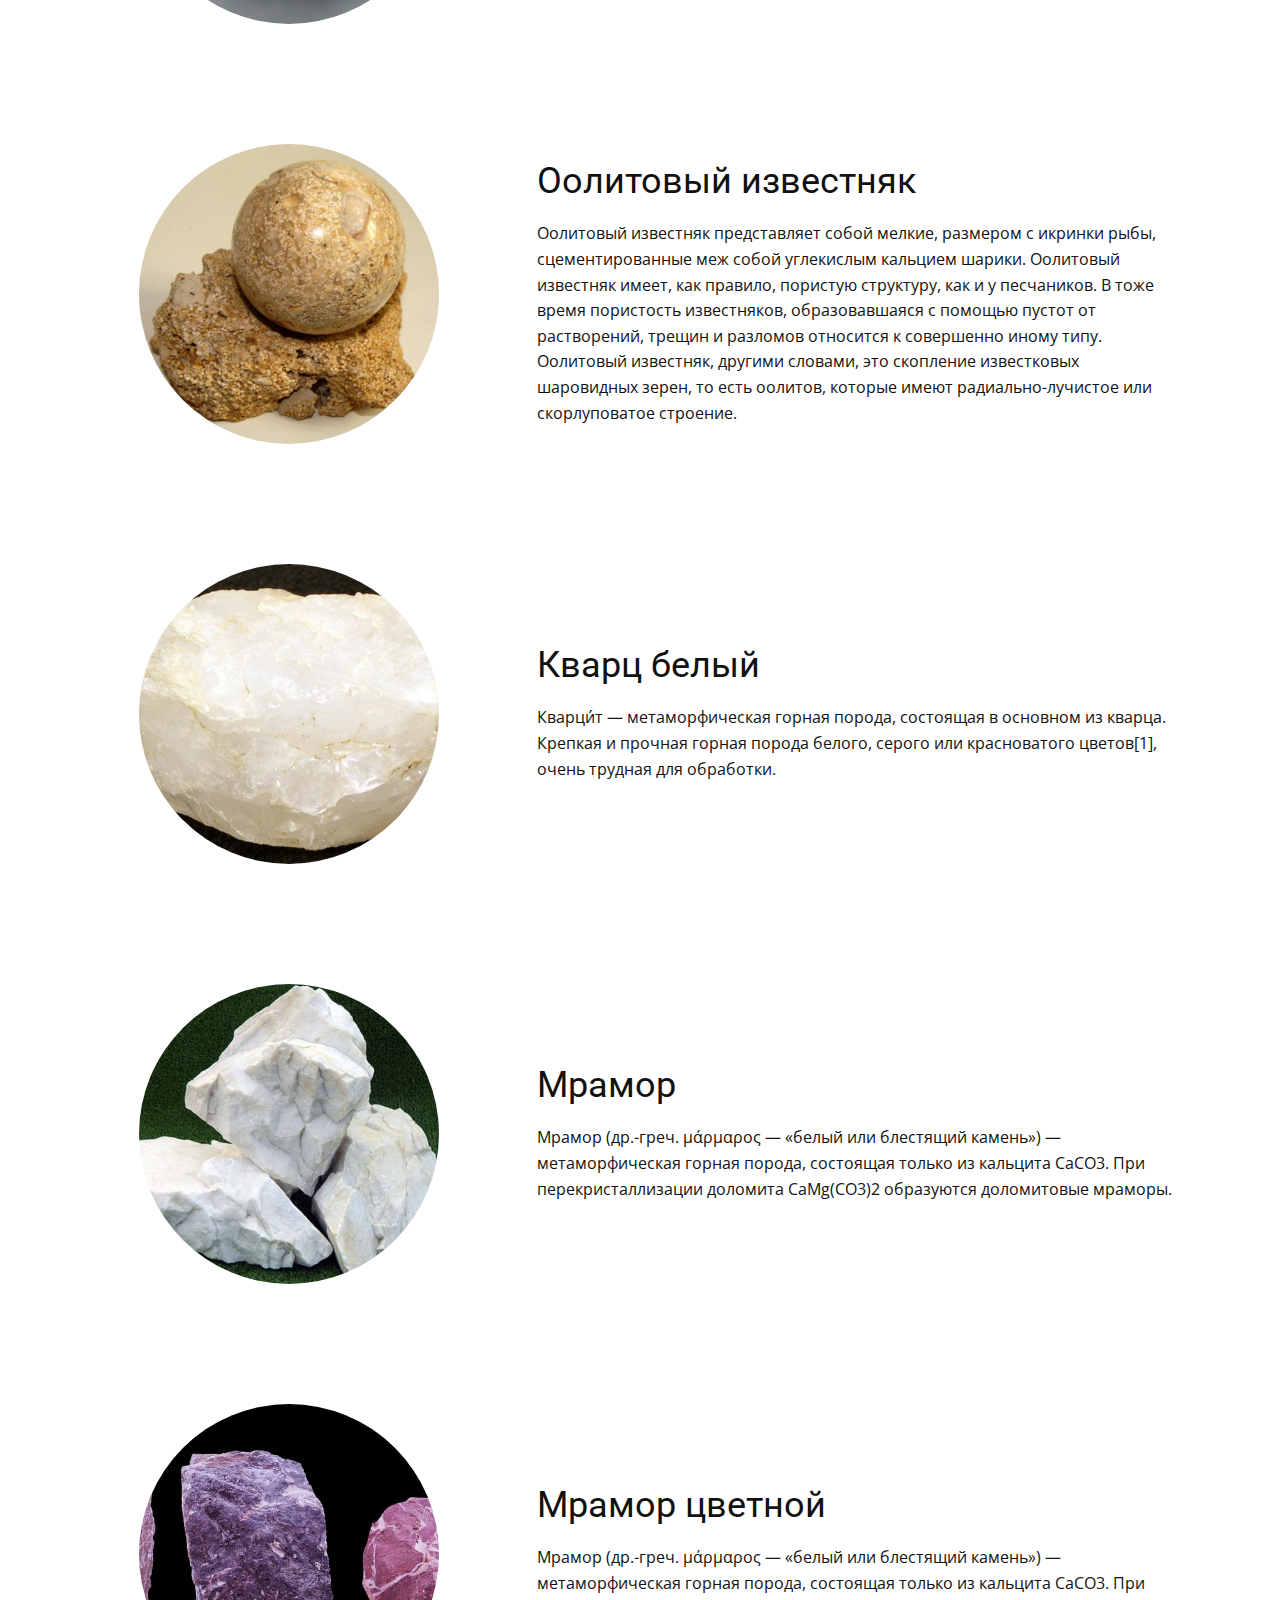
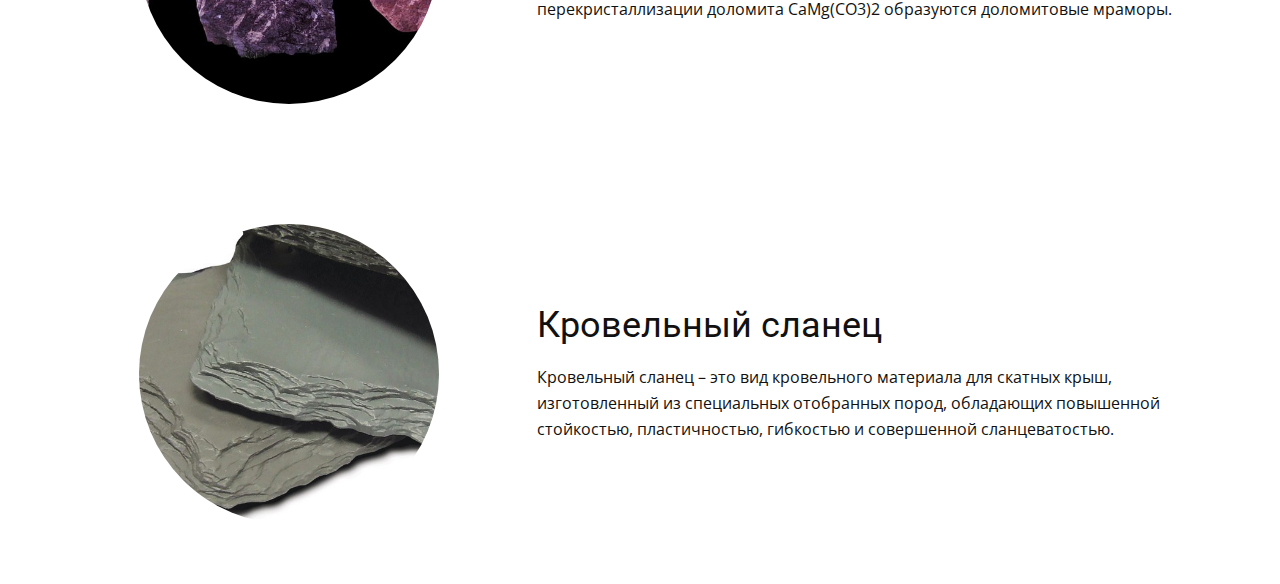
<file: Ископаемые.html>
<!DOCTYPE html>
<html style="font-size: 16px;" lang="ru-BY">
  <head>
    <meta name="viewport" content="width=device-width, initial-scale=1.0">
    <meta charset="utf-8">
    <meta name="keywords" content="">
    <meta name="description" content="">
    <meta name="page_type" content="np-template-header-footer-from-plugin">
    <title>Ископаемые</title>
    <link rel="stylesheet" href="nicepage.css" media="screen">
<link rel="stylesheet" href="Ископаемые.css" media="screen">
    <script class="u-script" type="text/javascript" src="jquery.js" defer=""></script>
    <script class="u-script" type="text/javascript" src="nicepage.js" defer=""></script>
    <meta name="generator" content="Nicepage 3.9.3, nicepage.com">
    <link rel="icon" href="images/favicon.png">
    <link id="u-theme-google-font" rel="stylesheet" href="https://fonts.googleapis.com/css?family=Roboto:100,100i,300,300i,400,400i,500,500i,700,700i,900,900i|Open+Sans:300,300i,400,400i,600,600i,700,700i,800,800i">
    
    
    
    
    
    
    
    
    
    
    
    
    
    
    
    
    
    <script type="application/ld+json">{
		"@context": "http://schema.org",
		"@type": "Organization",
		"name": "geograph",
		"url": "index.html",
		"logo": "images/cropped-2.png"
}</script>
    <meta property="og:title" content="Ископаемые">
    <meta property="og:type" content="website">
    <meta name="theme-color" content="#478ac9">
    <link rel="canonical" href="index.html">
    <meta property="og:url" content="index.html">
  </head>
  <body class="u-body u-image" style="background-position: 50% 50%; background-image: url(&quot;images/53185-arabskie_emiraty_oae_dubai_most_gorod_neboskreby_ogni_nochnogo_goroda.jpg&quot;);"><header class="u-clearfix u-gradient u-header u-header" id="sec-9a6d"><div class="u-clearfix u-sheet u-valign-middle-sm u-sheet-1">
        <div class="u-enable-responsive u-shape u-shape-circle u-white u-shape-1"></div>
        <a href="#" class="u-enable-responsive u-image u-logo u-image-1" data-image-width="75" data-image-height="75" title="Главная">
          <img src="images/cropped-2.png" class="u-logo-image u-logo-image-1" data-image-width="55.4603">
        </a>
        <a href="tel:80232320115" class="u-btn u-button-style u-none u-text-hover-grey-10 u-text-white u-btn-1"><span class="u-icon"><svg class="u-svg-content" viewBox="0 0 405.333 405.333" x="0px" y="0px" style="width: 1em; height: 1em;"><path d="M373.333,266.88c-25.003,0-49.493-3.904-72.704-11.563c-11.328-3.904-24.192-0.896-31.637,6.699l-46.016,34.752    c-52.8-28.181-86.592-61.952-114.389-114.368l33.813-44.928c8.512-8.512,11.563-20.971,7.915-32.64    C142.592,81.472,138.667,56.96,138.667,32c0-17.643-14.357-32-32-32H32C14.357,0,0,14.357,0,32    c0,205.845,167.488,373.333,373.333,373.333c17.643,0,32-14.357,32-32V298.88C405.333,281.237,390.976,266.88,373.333,266.88z"></path></svg><img></span>&nbsp;тел./факс: 8 (0232) 32-01-15
        </a>
        <p class="u-text u-text-white u-text-1">
          <a href="mailto:school27@mail.gomel.by" class="u-btn u-button-link u-button-style u-none u-text-body-alt-color u-text-hover-grey-10 u-btn-2">school27@mail.gomel.by </a><span class="u-icon u-icon-2"><svg class="u-svg-content" viewBox="0 0 512 512" x="0px" y="0px" style="width: 1em; height: 1em;"><g><g><polygon points="339.392,258.624 512,367.744 512,144.896   "></polygon>
</g>
</g><g><g><polygon points="0,144.896 0,367.744 172.608,258.624   "></polygon>
</g>
</g><g><g><path d="M480,80H32C16.032,80,3.36,91.904,0.96,107.232L256,275.264l255.04-168.032C508.64,91.904,495.968,80,480,80z"></path>
</g>
</g><g><g><path d="M310.08,277.952l-45.28,29.824c-2.688,1.76-5.728,2.624-8.8,2.624c-3.072,0-6.112-0.864-8.8-2.624l-45.28-29.856    L1.024,404.992C3.488,420.192,16.096,432,32,432h448c15.904,0,28.512-11.808,30.976-27.008L310.08,277.952z"></path>
</g>
</g></svg><img></span>&nbsp;
        </p>
        <p class="u-text u-text-white u-text-2"><span class="u-icon u-icon-3"><svg class="u-svg-content" viewBox="0 0 480 480" x="0px" y="0px" style="width: 1em; height: 1em;"><g><g><g><path d="M240,0C142.798,0,64,78.798,64,176c0,94.576,162.896,292.712,169.832,301.096c1.52,1.839,3.782,2.904,6.168,2.904     c2.386,0,4.648-1.065,6.168-2.904C253.104,468.712,416,270.576,416,176C416,78.798,337.202,0,240,0z M240,459.288     C209.896,421.712,80,254.976,80,176c0.101-88.324,71.677-159.899,160-160c88.324,0.101,159.899,71.676,160,160     C400,254.96,270.104,421.704,240,459.288z"></path><path d="M348.88,145.664l-104-80c-2.877-2.214-6.883-2.214-9.76,0l-104,80c-3.499,2.697-4.149,7.721-1.452,11.22     c1.514,1.964,3.852,3.115,6.332,3.116h24v88c0,4.418,3.582,8,8,8h144c4.418,0,8-3.582,8-8v-88h24     c4.418-0.002,7.998-3.586,7.996-8.004C351.995,149.516,350.844,147.178,348.88,145.664z M256,240h-32v-48h32V240z M312,144     c-4.418,0-8,3.582-8,8v88h-32v-56c0-4.418-3.582-8-8-8h-48c-4.418,0-8,3.582-8,8v56h-32v-88c0-4.418-3.582-8-8-8h-8.48     L240,82.096L320.48,144H312z"></path>
</g>
</g>
</g></svg><img></span>&nbsp;Адрес: г. Гомель, ул. Песина, 30а
        </p>
        <nav class="u-align-center u-menu u-menu-one-level u-offcanvas u-menu-1" data-responsive-from="MD">
          <div class="menu-collapse" style="font-size: 1rem; letter-spacing: 0px; font-weight: 700; text-transform: uppercase;">
            <a class="u-button-style u-custom-active-border-color u-custom-active-color u-custom-border u-custom-border-color u-custom-borders u-custom-color u-custom-hover-border-color u-custom-hover-color u-custom-left-right-menu-spacing u-custom-text-active-color u-custom-text-color u-custom-text-hover-color u-custom-text-shadow u-custom-top-bottom-menu-spacing u-nav-link u-text-body-alt-color" href="#" style="font-size: calc(1em + 8px); padding: 4px 6px;">
              <svg><use xmlns:xlink="http://www.w3.org/1999/xlink" xlink:href="#menu-hamburger"></use></svg>
              <svg version="1.1" xmlns="http://www.w3.org/2000/svg" xmlns:xlink="http://www.w3.org/1999/xlink"><defs><symbol id="menu-hamburger" viewBox="0 0 16 16" style="width: 16px; height: 16px;"><rect y="1" width="16" height="2"></rect><rect y="7" width="16" height="2"></rect><rect y="13" width="16" height="2"></rect>
</symbol>
</defs></svg>
            </a>
          </div>
          <div class="u-custom-menu u-nav-container">
            <ul class="u-nav u-spacing-2 u-unstyled u-nav-1"><li class="u-nav-item"><a class="u-active-white u-border-1 u-border-active-palette-1-base u-border-hover-palette-1-light-1 u-button-style u-grey-5 u-hover-grey-25 u-nav-link u-text-active-grey-90 u-text-grey-90 u-text-hover-grey-90" href="Главная.html" style="padding: 10px 142px; text-shadow: 2px 2px 8px rgba(0,0,0,0.4);">Главная</a>
</li><li class="u-nav-item"><a class="u-active-white u-border-1 u-border-active-palette-1-base u-border-hover-palette-1-light-1 u-button-style u-grey-5 u-hover-grey-25 u-nav-link u-text-active-grey-90 u-text-grey-90 u-text-hover-grey-90" href="Ископаемые.html" style="padding: 10px 142px; text-shadow: 2px 2px 8px rgba(0,0,0,0.4);">Ископаемые</a>
</li><li class="u-nav-item"><a class="u-active-white u-border-1 u-border-active-palette-1-base u-border-hover-palette-1-light-1 u-button-style u-grey-5 u-hover-grey-25 u-nav-link u-text-active-grey-90 u-text-grey-90 u-text-hover-grey-90" style="padding: 10px 142px; text-shadow: 2px 2px 8px rgba(0,0,0,0.4);">Связаться</a>
</li></ul>
          </div>
          <div class="u-custom-menu u-nav-container-collapse">
            <div class="u-border-2 u-border-grey-75 u-container-style u-inner-container-layout u-opacity u-opacity-95 u-palette-1-dark-2 u-sidenav">
              <div class="u-sidenav-overflow">
                <div class="u-menu-close u-menu-close-1"></div>
                <ul class="u-align-center u-nav u-popupmenu-items u-spacing-42 u-unstyled u-nav-2"><li class="u-nav-item"><a class="u-button-style u-nav-link" href="Главная.html" style="padding: 10px 82px; text-shadow: 2px 2px 8px rgba(0,0,0,0.4);">Главная</a>
</li><li class="u-nav-item"><a class="u-button-style u-nav-link" href="Ископаемые.html" style="padding: 10px 82px; text-shadow: 2px 2px 8px rgba(0,0,0,0.4);">Ископаемые</a>
</li><li class="u-nav-item"><a class="u-button-style u-nav-link" style="padding: 10px 82px; text-shadow: 2px 2px 8px rgba(0,0,0,0.4);">Связаться</a>
</li></ul>
              </div>
            </div>
            <div class="u-black u-menu-overlay u-opacity u-opacity-50"></div>
          </div>
        </nav>
      </div></header>
    <section class="u-clearfix u-grey-5 u-section-1" id="sec-5736">
      <div class="u-clearfix u-sheet u-sheet-1"></div>
    </section>
    <section class="u-align-center u-clearfix u-section-2" id="sec-d6f0">
      <div class="u-clearfix u-sheet u-sheet-1">
        <div class="u-expanded-width u-tab-links-align-justify u-tabs u-tabs-1">
          <ul class="u-border-2 u-border-palette-1-base u-spacing-10 u-tab-list u-unstyled" role="tablist">
            <li class="u-tab-item" role="presentation">
              <a class="active u-active-palette-1-base u-button-style u-grey-10 u-tab-link u-text-active-white u-text-black u-tab-link-1" id="link-tab-0da5" href="#tab-0da5" role="tab" aria-controls="tab-0da5" aria-selected="true">Рудные</a>
            </li>
            <li class="u-tab-item u-tab-item-2" role="presentation">
              <a class="u-active-palette-1-base u-button-style u-grey-10 u-tab-link u-text-active-white u-text-black u-tab-link-2" id="link-tab-14b7" href="#tab-14b7" role="tab" aria-controls="tab-14b7" aria-selected="false">Горючие</a>
            </li>
            <li class="u-tab-item u-tab-item-3" role="presentation">
              <a class="u-active-palette-1-base u-button-style u-grey-10 u-tab-link u-text-active-white u-text-black u-tab-link-3" id="link-tab-2917" href="#tab-2917" role="tab" aria-controls="tab-2917" aria-selected="false">Нерудные</a>
            </li>
          </ul>
          <div class="u-tab-content">
            <div class="u-align-left u-container-style u-tab-active u-tab-pane u-white u-tab-pane-1" id="tab-0da5" role="tabpanel" aria-labelledby="link-tab-0da5">
              <div class="u-container-layout u-container-layout-1">
                <div class="u-expanded-width u-table u-table-responsive u-table-1">
                  <table class="u-table-entity">
                    <colgroup>
                      <col width="11%">
                      <col width="11%">
                      <col width="11%">
                      <col width="11%">
                      <col width="11.2%">
                      <col width="11%">
                      <col width="11.8%">
                      <col width="11%">
                      <col width="11.000000000000005%">
                    </colgroup>
                    <thead class="u-grey-50 u-table-header u-table-header-1">
                      <tr style="height: 46px;">
                        <th class="u-align-center u-table-cell">А</th>
                        <th class="u-align-center u-table-cell">Б</th>
                        <th class="u-align-center u-table-cell">Д</th>
                        <th class="u-align-center u-table-cell">К</th>
                        <th class="u-align-center u-table-cell">М</th>
                        <th class="u-align-center u-table-cell">Н</th>
                        <th class="u-align-center u-table-cell">П</th>
                        <th class="u-align-center u-table-cell">С</th>
                        <th class="u-align-center u-table-cell">Т</th>
                      </tr>
                    </thead>
                    <tbody class="u-table-body">
                      <tr style="height: 46px;">
                        <td class="u-table-cell">Андезит</td>
                        <td class="u-border-1 u-border-active-palette-2-base u-border-hover-palette-1-base u-btn-rectangle u-none u-table-cell u-text-palette-1-base u-table-cell-11">
                          <a class="u-active-none u-border-none u-btn u-button-link u-button-style u-hover-none u-none u-text-palette-1-base u-btn-1" href="Ископаемые.html#carousel_1e8a" data-page-id="2133210755">Боксит</a>
                        </td>
                        <td class="u-border-1 u-border-active-palette-2-base u-border-hover-palette-1-base u-btn-rectangle u-none u-table-cell u-text-palette-1-base u-table-cell-12">
                          <a class="u-active-none u-border-none u-btn u-button-link u-button-style u-hover-none u-none u-text-palette-1-base u-btn-2" href="Ископаемые.html#carousel_6bce" data-page-id="2133210755">Диорит</a>
                        </td>
                        <td class="u-border-1 u-border-active-palette-2-base u-border-hover-palette-1-base u-btn-rectangle u-none u-table-cell u-text-palette-1-base u-table-cell-13">
                          <a class="u-active-none u-border-none u-btn u-button-link u-button-style u-hover-none u-none u-text-palette-1-base u-btn-3" href="Ископаемые.html#carousel_f491" data-page-id="2133210755">Красный железняк</a>
                        </td>
                        <td class="u-border-1 u-border-active-palette-2-base u-border-hover-palette-1-base u-btn-rectangle u-none u-table-cell u-text-palette-1-base u-table-cell-14">
                          <a class="u-active-none u-border-none u-btn u-button-link u-button-style u-hover-none u-none u-text-palette-1-base u-btn-4" href="Ископаемые.html#carousel_85f2" data-page-id="2133210755">Магнитный железняк</a>
                        </td>
                        <td class="u-border-1 u-border-active-palette-2-base u-border-hover-palette-1-base u-btn-rectangle u-none u-table-cell u-text-palette-1-base u-table-cell-15">
                          <a class="u-active-none u-border-none u-btn u-button-link u-button-style u-hover-none u-none u-text-palette-1-base u-btn-5" href="Ископаемые.html#carousel_0b2a" data-page-id="2133210755">Никелиевая руда&nbsp;</a>
                        </td>
                        <td class="u-border-1 u-border-active-palette-2-base u-border-hover-palette-1-base u-btn-rectangle u-none u-table-cell u-text-palette-1-base u-table-cell-16">
                          <a class="u-active-none u-border-none u-btn u-button-link u-button-style u-hover-none u-none u-text-palette-1-base u-btn-6" href="Ископаемые.html#sec-24b9" data-page-id="2133210755">Порфир</a>
                        </td>
                        <td class="u-border-1 u-border-active-palette-2-base u-border-hover-palette-1-base u-btn-rectangle u-none u-table-cell u-text-palette-1-base u-table-cell-17">
                          <a class="u-active-none u-border-none u-btn u-button-link u-button-style u-hover-none u-none u-text-palette-1-base u-btn-7" href="Ископаемые.html#carousel_dfd4" data-page-id="2133210755">Свинцово-цинковая руда</a>
                        </td>
                        <td class="u-border-2 u-border-active-palette-2-base u-border-grey-75 u-border-hover-palette-1-base u-btn-rectangle u-none u-table-cell u-table-cell-18">
                          <a href="Ископаемые.html#carousel_8dba" data-page-id="2133210755">Трахит</a>
                        </td>
                      </tr>
                      <tr style="height: 99px;">
                        <td class="u-table-cell"></td>
                        <td class="u-border-1 u-border-active-palette-2-base u-border-hover-palette-1-base u-btn-rectangle u-none u-table-cell u-text-palette-1-base u-table-cell-20">
                          <a class="u-active-none u-border-none u-btn u-button-link u-button-style u-hover-none u-none u-text-palette-1-base u-btn-8" href="Ископаемые.html#carousel_eb78" data-page-id="2133210755">Бурый железняк</a>
                        </td>
                        <td class="u-table-cell"></td>
                        <td class="u-table-cell"></td>
                        <td class="u-border-1 u-border-active-palette-2-base u-border-hover-palette-1-base u-btn-rectangle u-none u-table-cell u-text-palette-1-base u-table-cell-23">
                          <a class="u-active-none u-border-none u-btn u-button-link u-button-style u-hover-none u-none u-text-palette-1-base u-btn-9" href="Ископаемые.html#carousel_c6b3" data-page-id="2133210755">Марганцевая руда</a>
                        </td>
                        <td class="u-table-cell"></td>
                        <td class="u-border-1 u-border-active-palette-2-base u-border-hover-palette-1-base u-btn-rectangle u-none u-table-cell u-text-palette-1-base u-table-cell-25"></td>
                        <td class="u-table-cell"><a href="Ископаемые.html#carousel_17">Слюда черная</a></td>
                        <td class="u-table-cell"></td>
                      </tr>
                      <tr style="height: 46px;">
                        <td class="u-table-cell"></td>
                        <td class="u-border-1 u-border-active-palette-2-base u-border-hover-palette-1-base u-btn-rectangle u-none u-table-cell u-text-palette-1-base u-table-cell-29">
                          <a class="u-active-none u-border-none u-btn u-button-link u-button-style u-hover-none u-none u-text-palette-1-base u-btn-10" href="Ископаемые.html#carousel_cd3f" data-page-id="2133210755">Биотит</a>
                        </td>
                        <td class="u-table-cell"></td>
                        <td class="u-table-cell"></td>
                        <td class="u-border-1 u-border-active-palette-2-base u-border-hover-palette-1-base u-btn-rectangle u-none u-table-cell u-text-palette-1-base u-table-cell-32">
                          <a class="u-active-none u-border-none u-btn u-button-link u-button-style u-hover-none u-none u-text-palette-1-base u-btn-11" href="Ископаемые.html#carousel_f8ad" data-page-id="2133210755">Медный колчеган</a>
                        </td>
                        <td class="u-table-cell"></td>
                        <td class="u-table-cell"></td>
                        <td class="u-table-cell"></td>
                        <td class="u-table-cell"></td>
                      </tr>
                    </tbody>
                  </table>
                </div>
              </div>
            </div>
            <div class="u-align-left u-container-style u-tab-pane u-white u-tab-pane-2" id="tab-14b7" role="tabpanel" aria-labelledby="link-tab-14b7">
              <div class="u-container-layout u-container-layout-2">
                <div class="u-expanded-width u-table u-table-responsive u-table-2">
                  <table class="u-table-entity">
                    <colgroup>
                      <col width="19.9%">
                      <col width="20.3%">
                      <col width="19.9%">
                      <col width="19.9%">
                      <col width="19.999999999999993%">
                    </colgroup>
                    <thead class="u-grey-50 u-table-header u-table-header-2">
                      <tr style="height: 44px;">
                        <th class="u-align-center u-table-cell">А</th>
                        <th class="u-align-center u-table-cell">Б</th>
                        <th class="u-align-center u-table-cell">Г</th>
                        <th class="u-align-center u-table-cell">К</th>
                        <th class="u-align-center u-table-cell">Ф</th>
                      </tr>
                    </thead>
                    <tbody class="u-table-body">
                      <tr style="height: 114px;">
                        <td class="u-table-cell">Антроцит</td>
                        <td class="u-table-cell"><a href="Ископаемые.html#carousel_18">Бурый уголь</a></td>
                        <td class="u-table-cell"><a href="Ископаемые.html#carousel_19">Графит</a></td>
                        <td class="u-table-cell">Каменный уголь</td>
                        <td class="u-table-cell"><a href="Ископаемые.html#carousel_20">Фосфорит</a></td>
                      </tr>
                      <tr style="height: 54px;">
                        <td class="u-table-cell"></td>
                        <td class="u-table-cell"></td>
                        <td class="u-table-cell">Горючий сланец</td>
                        <td class="u-table-cell">Кокс</td>
                        <td class="u-table-cell"></td>
                      </tr>
                    </tbody>
                  </table>
                </div>
              </div>
            </div>
            <div class="u-container-style u-tab-pane u-white u-tab-pane-3" id="tab-2917" role="tabpanel" aria-labelledby="link-tab-2917">
              <div class="u-container-layout u-container-layout-3">
                <div class="u-expanded-width u-table u-table-responsive u-table-3">
                  <table class="u-table-entity">
                    <colgroup>
                      <col width="9.9%">
                      <col width="10%">
                      <col width="9.9%">
                      <col width="9.7%">
                      <col width="9.9%">
                      <col width="10.3%">
                      <col width="9.9%">
                      <col width="10.2%">
                      <col width="10.199999999999983%">
                      <col width="9.799999999999983%">
                    </colgroup>
                    <thead class="u-grey-50 u-table-header u-table-header-3">
                      <tr style="height: 64px;">
                        <th class="u-align-center u-table-cell">А</th>
                        <th class="u-align-center u-table-cell">Б</th>
                        <th class="u-align-center u-table-cell">Г</th>
                        <th class="u-align-center u-table-cell">И</th>
                        <th class="u-align-center u-table-cell">К</th>
                        <th class="u-align-center u-table-cell">Л</th>
                        <th class="u-align-center u-table-cell">М</th>
                        <th class="u-align-center u-table-cell">П</th>
                        <th class="u-align-center u-table-cell">С</th>
                        <th class="u-align-center u-table-cell">Т</th>
                      </tr>
                    </thead>
                    <tbody class="u-table-body">
                      <tr style="height: 75px;">
                        <td class="u-table-cell">Апостит</td>
                        <td class="u-table-cell"><a href="Ископаемые.html#carousel_21">Белый мел</a></td>
                        <td class="u-table-cell">Гипсовый шпат</td>
                        <td class="u-table-cell"><a href="Ископаемые.html#carousel_23">Известняк оолитовый</a></td>
                        <td class="u-table-cell"><a href="Ископаемые.html#carousel_24">Кварц белый</a></td>
                        <td class="u-table-cell">Лаблодорит</td>
                        <td class="u-table-cell"><a href="Ископаемые.html#carousel_25">Мрамор белый</a></td>
                        <td class="u-table-cell">Пемза</td>
                        <td class="u-table-cell"><a href="Ископаемые.html#carousel_27">Сланец кровельный</a></td>
                        <td class="u-table-cell">Туф цветной</td>
                      </tr>
                      <tr style="height: 75px;">
                        <td class="u-table-cell"></td>
                        <td class="u-table-cell"></td>
                        <td class="u-table-cell">Гнебс</td>
                        <td class="u-table-cell">Известняк плотный</td>
                        <td class="u-border-1 u-border-active-palette-2-base u-border-hover-palette-1-base u-btn-rectangle u-none u-table-cell u-text-palette-1-base u-table-cell-76">
                          <a class="u-active-none u-border-none u-btn u-button-link u-button-style u-hover-none u-none u-text-palette-1-base u-btn-12" href="Ископаемые.html#sand_quarts" data-page-id="2133210755">Кварцевый песок</a>
                        </td>
                        <td class="u-table-cell"></td>
                        <td class="u-table-cell"><a href="Ископаемые.html#carousel_26">Мрамор цветной</a></td>
                        <td class="u-table-cell"></td>
                        <td class="u-table-cell"></td>
                        <td class="u-table-cell">Тальк</td>
                      </tr>
                      <tr style="height: 81px;">
                        <td class="u-table-cell"></td>
                        <td class="u-table-cell"></td>
                        <td class="u-table-cell"><a href="Ископаемые.html#carousel_22">Галит</a></td>
                        <td class="u-border-1 u-border-active-palette-2-base u-border-hover-palette-1-base u-btn-rectangle u-none u-table-cell u-text-palette-1-base u-table-cell-85">
                          <a class="u-active-none u-border-none u-btn u-button-link u-button-style u-hover-none u-none u-text-palette-1-base u-btn-13" href="Ископаемые.html#izvestnyak" data-page-id="2133210755">Известняк раковистый</a>
                        </td>
                        <td class="u-table-cell"></td>
                        <td class="u-table-cell"></td>
                        <td class="u-table-cell"></td>
                        <td class="u-table-cell"></td>
                        <td class="u-table-cell"></td>
                        <td class="u-border-1 u-border-active-palette-2-base u-border-hover-palette-1-base u-btn-rectangle u-none u-table-cell u-text-palette-1-base u-table-cell-91">
                          <a class="u-active-none u-border-none u-btn u-button-link u-button-style u-hover-none u-none u-text-palette-1-base u-btn-14" href="Ископаемые.html#carousel_8dba" data-page-id="2133210755">Туф вулканический</a>
                        </td>
                      </tr>
                    </tbody>
                  </table>
                </div>
              </div>
            </div>
          </div>
        </div>
      </div>
    </section>
    <section class="u-clearfix u-section-3" id="sand_quarts">
      <div class="u-clearfix u-sheet u-sheet-1">
        <div class="u-clearfix u-expanded-width u-gutter-0 u-layout-wrap u-layout-wrap-1">
          <div class="u-layout">
            <div class="u-layout-row">
              <div class="u-align-center u-container-style u-layout-cell u-left-cell u-opacity u-opacity-90 u-size-23 u-white u-layout-cell-1">
                <div class="u-container-layout u-valign-middle u-container-layout-1">
                  <div alt="" class="u-image u-image-circle u-image-1" src="" data-image-width="717" data-image-height="717"></div>
                </div>
              </div>
              <div class="u-align-left u-container-style u-layout-cell u-opacity u-opacity-90 u-right-cell u-size-37 u-white u-layout-cell-2">
                <div class="u-container-layout u-valign-middle u-container-layout-2">
                  <h2 class="u-align-center-xs u-text u-text-1">Кварцевый песок</h2>
                  <p class="u-text u-text-2">Материал, получаемый добычей и классификацией природного окатанного песка, либо дроблением и рассевом горной породы, содержащей кремний.Применяется в производстве декоративно-отделочных материалов, в фасадных и интерьерных штукатурках, ландшафтном дизайне.</p>
                </div>
              </div>
            </div>
          </div>
        </div>
      </div>
    </section>
    <section class="u-clearfix u-section-4" id="izvestnyak">
      <div class="u-clearfix u-sheet u-sheet-1">
        <div class="u-clearfix u-expanded-width u-gutter-0 u-layout-wrap u-layout-wrap-1">
          <div class="u-layout">
            <div class="u-layout-row">
              <div class="u-align-center-lg u-align-center-md u-align-center-xl u-container-style u-layout-cell u-left-cell u-opacity u-opacity-90 u-size-23 u-white u-layout-cell-1">
                <div class="u-container-layout u-valign-middle u-container-layout-1">
                  <div alt="" class="u-image u-image-circle u-image-1" src="" data-image-width="512" data-image-height="395"></div>
                </div>
              </div>
              <div class="u-align-left u-container-style u-layout-cell u-opacity u-opacity-90 u-right-cell u-size-37 u-white u-layout-cell-2">
                <div class="u-container-layout u-valign-middle u-container-layout-2">
                  <h2 class="u-text u-text-1">Известня́к</h2>
                  <p class="u-text u-text-2">Осадочная, обломочная горная порода биогенного, реже хемогенного происхождения, состоящая преимущественно из карбоната кальция (CaCO3) в виде кристаллов кальцита различного размера.</p>
                </div>
              </div>
            </div>
          </div>
        </div>
      </div>
    </section>
    <section class="u-clearfix u-section-5" id="sec-24b9">
      <div class="u-clearfix u-sheet u-sheet-1">
        <div class="u-clearfix u-expanded-width u-gutter-0 u-layout-wrap u-layout-wrap-1">
          <div class="u-layout">
            <div class="u-layout-row">
              <div class="u-align-center-lg u-align-center-md u-align-center-xl u-container-style u-layout-cell u-left-cell u-opacity u-opacity-90 u-size-23 u-white u-layout-cell-1">
                <div class="u-container-layout u-valign-middle-lg u-valign-middle-md u-valign-middle-xl u-container-layout-1">
                  <div alt="" class="u-image u-image-circle u-image-1" src="" data-image-width="2560" data-image-height="1920"></div>
                </div>
              </div>
              <div class="u-align-left u-container-style u-layout-cell u-opacity u-opacity-90 u-right-cell u-size-37 u-white u-layout-cell-2">
                <div class="u-container-layout u-valign-middle-lg u-valign-middle-md u-valign-middle-sm u-valign-middle-xl u-container-layout-2">
                  <h2 class="u-align-center-xs u-text u-text-1">Порфи́р&nbsp;</h2>
                  <p class="u-text u-text-2">Общее название гипабиссальных горных пород кислого и среднего состава, имеющих порфировую структуру. В XX веке термин часто применялся по отношению к палеотипным вулканическим горным породам кислого и среднего состава, но во избежание двойственности в обозначении кайнотипных и палеотипных горных пород Петрографическим кодексом России было рекомендовано этот термин применять только по отношению к гипабиссальным горным породам</p>
                </div>
              </div>
            </div>
          </div>
        </div>
      </div>
    </section>
    <section class="u-clearfix u-section-6" id="carousel_f491">
      <div class="u-clearfix u-sheet u-sheet-1">
        <div class="u-clearfix u-expanded-width u-gutter-0 u-layout-wrap u-layout-wrap-1">
          <div class="u-layout">
            <div class="u-layout-row">
              <div class="u-align-center-lg u-align-center-md u-align-center-xl u-container-style u-layout-cell u-left-cell u-opacity u-opacity-90 u-size-23 u-white u-layout-cell-1">
                <div class="u-container-layout u-valign-middle-lg u-valign-middle-md u-valign-middle-xl u-container-layout-1">
                  <div alt="" class="u-image u-image-circle u-image-1" src="" data-image-width="510" data-image-height="383"></div>
                </div>
              </div>
              <div class="u-align-left u-container-style u-layout-cell u-opacity u-opacity-90 u-right-cell u-size-37 u-white u-layout-cell-2">
                <div class="u-container-layout u-container-layout-2">
                  <h2 class="u-align-center-xs u-text u-text-1">Красный железняк&nbsp;</h2>
                  <p class="u-text u-text-2">В природе гематит — широко распространённый минерал, нередко образует большие скопления и рудные залежи. Обычен для эффузивных пород, чаще всего встречается в гидротермальных жилах. Образуется вместе с магнетитом в скарнах в результате метаморфизма толщ бурого железняка, которые в условиях повышенного давления и температуры обезвоживаются и превращаются в гематит-содержащие породы</p>
                </div>
              </div>
            </div>
          </div>
        </div>
      </div>
    </section>
    <section class="u-clearfix u-section-7" id="carousel_eb78">
      <div class="u-clearfix u-sheet u-sheet-1">
        <div class="u-clearfix u-expanded-width u-gutter-0 u-layout-wrap u-layout-wrap-1">
          <div class="u-layout">
            <div class="u-layout-row">
              <div class="u-align-center-lg u-align-center-md u-align-center-xl u-container-style u-layout-cell u-left-cell u-opacity u-opacity-90 u-size-23 u-white u-layout-cell-1">
                <div class="u-container-layout u-valign-middle-lg u-valign-middle-md u-valign-middle-xl u-container-layout-1">
                  <div alt="" class="u-image u-image-circle u-image-1" src="" data-image-width="512" data-image-height="384"></div>
                </div>
              </div>
              <div class="u-align-left u-container-style u-layout-cell u-opacity u-opacity-90 u-right-cell u-size-37 u-white u-layout-cell-2">
                <div class="u-container-layout u-valign-middle-lg u-valign-middle-md u-valign-middle-sm u-valign-middle-xl u-container-layout-2">
                  <h2 class="u-align-center-xs u-text u-text-1">Бурый железняк&nbsp;</h2>
                  <p class="u-text u-text-2">Общая химическая формула: nFe2O3+nH2O (начиная от наиболее бедного гидратной водой гидрогематита и кончая лимонитом). Состав: гётит, лимонит, азовскит и прочие. Содержит также гидроксиды и оксигидраты алюминия и марганца, кремнезём, глинистые минералы, сорбированную воду. Бурый железняк — руда железа</p>
                </div>
              </div>
            </div>
          </div>
        </div>
      </div>
    </section>
    <section class="u-clearfix u-section-8" id="carousel_8dba">
      <div class="u-clearfix u-sheet u-sheet-1">
        <div class="u-clearfix u-expanded-width u-gutter-0 u-layout-wrap u-layout-wrap-1">
          <div class="u-layout">
            <div class="u-layout-row">
              <div class="u-align-center-lg u-align-center-md u-align-center-xl u-container-style u-layout-cell u-left-cell u-opacity u-opacity-90 u-size-23 u-white u-layout-cell-1">
                <div class="u-container-layout u-valign-middle-lg u-valign-middle-md u-valign-middle-xl u-container-layout-1">
                  <div alt="" class="u-image u-image-circle u-image-1" src="" data-image-width="720" data-image-height="426"></div>
                </div>
              </div>
              <div class="u-align-left u-container-style u-layout-cell u-opacity u-opacity-90 u-right-cell u-size-37 u-white u-layout-cell-2">
                <div class="u-container-layout u-valign-middle-lg u-valign-middle-md u-valign-middle-sm u-valign-middle-xl u-container-layout-2">
                  <h2 class="u-align-center-xs u-text u-text-1">Вулканический туф</h2>
                  <p class="u-text u-text-2">Вулкани́ческий туф — магматическая горная порода, из вулканического пепла, вулканических бомб и других обломков, выброшенных во время извержения вулкана и уплотнившихся. Часто имеет примесь невулканических пород. Вулканический туф великолепно служит стеновым камнем. Он может быть красного, розового, фиолетового, коричневого, оранжевого, реже серого и чёрного цветов. Одним из самых ценных качеств этой горной породы является лёгкая обработка, вулканический туф может обрабатываться топором и пилой</p>
                </div>
              </div>
            </div>
          </div>
        </div>
      </div>
    </section>
    <section class="u-clearfix u-section-9" id="carousel_85f2">
      <div class="u-clearfix u-sheet u-sheet-1">
        <div class="u-clearfix u-expanded-width u-gutter-0 u-layout-wrap u-layout-wrap-1">
          <div class="u-layout">
            <div class="u-layout-row">
              <div class="u-align-center-lg u-align-center-md u-align-center-xl u-container-style u-layout-cell u-left-cell u-opacity u-opacity-90 u-size-23 u-white u-layout-cell-1">
                <div class="u-container-layout u-valign-middle-lg u-valign-middle-md u-valign-middle-xl u-container-layout-1">
                  <div alt="" class="u-image u-image-circle u-image-1" src="" data-image-width="1600" data-image-height="1416"></div>
                </div>
              </div>
              <div class="u-align-left u-container-style u-layout-cell u-opacity u-opacity-90 u-right-cell u-size-37 u-white u-layout-cell-2">
                <div class="u-container-layout u-valign-middle u-container-layout-2">
                  <h2 class="u-align-center-xs u-text u-text-1">Магнитный железняк</h2>
                  <p class="u-text u-text-2">Магнитный железняк (Магнетит)<br>Магнетит (от греч. «magnetis» – магнит) – минерал из класса оксидов: смесь оксидов железа (II) и (III). Синоним: магнитный железняк. Существует две версии происхождения названия: в первой минерал открыл греческий пастух по имени Магнес; вторая версия связана с названием местности в Македонии, Магнезия. Химическая формула: FeO•Fe2O3.<br>Отличительные признаки. Магнетит легко узнается по постоянному железно-черному цвету, по черной черте и по магнитности. Похож на хромистый железняк. Отличие — черта у хромистого железняка бурая; кроме того, магнитный железняк обладает магнитностью.
                  </p>
                </div>
              </div>
            </div>
          </div>
        </div>
      </div>
    </section>
    <section class="u-clearfix u-section-10" id="carousel_1e8a">
      <div class="u-clearfix u-sheet u-sheet-1">
        <div class="u-clearfix u-expanded-width u-gutter-0 u-layout-wrap u-layout-wrap-1">
          <div class="u-layout">
            <div class="u-layout-row">
              <div class="u-align-center-lg u-align-center-md u-align-center-xl u-container-style u-layout-cell u-left-cell u-opacity u-opacity-90 u-size-23 u-white u-layout-cell-1">
                <div class="u-container-layout u-valign-middle-lg u-valign-middle-md u-valign-middle-xl u-container-layout-1">
                  <div alt="" class="u-image u-image-circle u-image-1" src="" data-image-width="640" data-image-height="370"></div>
                </div>
              </div>
              <div class="u-align-left u-container-style u-layout-cell u-opacity u-opacity-90 u-right-cell u-size-37 u-white u-layout-cell-2">
                <div class="u-container-layout u-valign-middle-lg u-valign-middle-md u-valign-middle-sm u-valign-middle-xl u-container-layout-2">
                  <h2 class="u-align-center-xs u-text u-text-1">Боксит</h2>
                  <p class="u-text u-text-2">Боксит - алюминиевая руда, состоящая из гидратов оксида алюминия, оксидов железа и кремния, сырьё для получения глинозёма и глинозёмосодержащих огнеупоров. Содержание глинозёма в промышленных бокситах колеблется от 40 % до 60 % и выше. Используется также в качестве флюса в чёрной металлургии.</p>
                </div>
              </div>
            </div>
          </div>
        </div>
      </div>
    </section>
    <section class="u-clearfix u-section-11" id="carousel_c6b3">
      <div class="u-clearfix u-sheet u-sheet-1">
        <div class="u-clearfix u-expanded-width u-gutter-0 u-layout-wrap u-layout-wrap-1">
          <div class="u-layout">
            <div class="u-layout-row">
              <div class="u-align-center-lg u-align-center-md u-align-center-xl u-container-style u-layout-cell u-left-cell u-opacity u-opacity-90 u-size-23 u-white u-layout-cell-1">
                <div class="u-container-layout u-valign-middle-lg u-valign-middle-md u-valign-middle-xl u-container-layout-1">
                  <div alt="" class="u-image u-image-circle u-image-1" src="" data-image-width="600" data-image-height="360"></div>
                </div>
              </div>
              <div class="u-align-left u-container-style u-layout-cell u-opacity u-opacity-90 u-right-cell u-size-37 u-white u-layout-cell-2">
                <div class="u-container-layout u-valign-middle-lg u-valign-middle-md u-valign-middle-sm u-valign-middle-xl u-container-layout-2">
                  <h2 class="u-align-center-xs u-text u-text-1">Марганцевая руда</h2>
                  <p class="u-text u-text-2">Марганцевая руда - вид полезных ископаемых, природное минеральное образование, содержание марганца в котором достаточно для экономически<br>выгодного извлечения этого металла или его соединений.
                  </p>
                </div>
              </div>
            </div>
          </div>
        </div>
      </div>
    </section>
    <section class="u-clearfix u-section-12" id="carousel_f8ad">
      <div class="u-clearfix u-sheet u-sheet-1">
        <div class="u-clearfix u-expanded-width u-gutter-0 u-layout-wrap u-layout-wrap-1">
          <div class="u-layout">
            <div class="u-layout-row">
              <div class="u-align-center-lg u-align-center-md u-align-center-xl u-container-style u-layout-cell u-left-cell u-opacity u-opacity-90 u-size-23 u-white u-layout-cell-1">
                <div class="u-container-layout u-valign-middle-lg u-valign-middle-md u-valign-middle-xl u-container-layout-1">
                  <div alt="" class="u-image u-image-circle u-image-1" src="" data-image-width="777" data-image-height="505"></div>
                </div>
              </div>
              <div class="u-align-left u-container-style u-layout-cell u-opacity u-opacity-90 u-right-cell u-size-37 u-white u-layout-cell-2">
                <div class="u-container-layout u-valign-middle-lg u-valign-middle-md u-valign-middle-sm u-valign-middle-xl u-container-layout-2">
                  <h2 class="u-align-center-xs u-text u-text-1">Медный колчедан</h2>
                  <p class="u-text u-text-2">Медный колчедан (халькопирит) - минерал из группы сульфидов. Химическая формула — CuFeS2. Минерал известный еще с древности, но название получил только в XVIII веке.</p>
                </div>
              </div>
            </div>
          </div>
        </div>
      </div>
    </section>
    <section class="u-clearfix u-section-13" id="carousel_dfd4">
      <div class="u-clearfix u-sheet u-sheet-1">
        <div class="u-clearfix u-expanded-width u-gutter-0 u-layout-wrap u-layout-wrap-1">
          <div class="u-layout">
            <div class="u-layout-row">
              <div class="u-align-center-lg u-align-center-md u-align-center-xl u-container-style u-layout-cell u-left-cell u-opacity u-opacity-90 u-size-23 u-white u-layout-cell-1">
                <div class="u-container-layout u-valign-middle-lg u-valign-middle-md u-valign-middle-xl u-container-layout-1">
                  <div alt="" class="u-image u-image-circle u-image-1" src="" data-image-width="764" data-image-height="593"></div>
                </div>
              </div>
              <div class="u-align-left u-container-style u-layout-cell u-opacity u-opacity-90 u-right-cell u-size-37 u-white u-layout-cell-2">
                <div class="u-container-layout u-valign-middle-lg u-valign-middle-md u-valign-middle-sm u-valign-middle-xl u-container-layout-2">
                  <h2 class="u-align-center-xs u-text u-text-1">Свинцовая-цинковая руда</h2>
                  <p class="u-text u-text-2">Свинцовая-цинковая руда — природное минеральное образование, служащее сырьем для промышленного извлечения свинца и цинка.Основные запасы представлены вкрапленными рудами месторождений колчеданного и стратиморфного типов.</p>
                </div>
              </div>
            </div>
          </div>
        </div>
      </div>
    </section>
    <section class="u-clearfix u-section-14" id="carousel_0b2a">
      <div class="u-clearfix u-sheet u-sheet-1">
        <div class="u-clearfix u-expanded-width u-gutter-0 u-layout-wrap u-layout-wrap-1">
          <div class="u-layout">
            <div class="u-layout-row">
              <div class="u-align-center-lg u-align-center-md u-align-center-xl u-container-style u-layout-cell u-left-cell u-opacity u-opacity-90 u-size-23 u-white u-layout-cell-1">
                <div class="u-container-layout u-valign-middle-lg u-valign-middle-md u-valign-middle-xl u-container-layout-1">
                  <div alt="" class="u-image u-image-circle u-image-1" src="" data-image-width="789" data-image-height="720"></div>
                </div>
              </div>
              <div class="u-align-left u-container-style u-layout-cell u-opacity u-opacity-90 u-right-cell u-size-37 u-white u-layout-cell-2">
                <div class="u-container-layout u-valign-middle-lg u-valign-middle-md u-valign-middle-sm u-valign-middle-xl u-container-layout-2">
                  <h2 class="u-align-center-xs u-text u-text-1">Никиеливая руда</h2>
                  <p class="u-text u-text-2">Никиеливая руда — вид полезных ископаемых, природное минеральное образование, содержание никеля в котором достаточно для экономически выгодного извлечения этого металла или его соединений. Обычно разрабатываются месторождения сульфидных руд, содержащие 1—2 % Ni, и силикатные руды, содержащие 1—1,5 % Ni.</p>
                </div>
              </div>
            </div>
          </div>
        </div>
      </div>
    </section>
    <section class="u-clearfix u-section-15" id="carousel_cd3f">
      <div class="u-clearfix u-sheet u-sheet-1">
        <div class="u-clearfix u-expanded-width u-gutter-0 u-layout-wrap u-layout-wrap-1">
          <div class="u-layout">
            <div class="u-layout-row">
              <div class="u-align-center-lg u-align-center-md u-align-center-xl u-container-style u-layout-cell u-left-cell u-opacity u-opacity-90 u-size-23 u-white u-layout-cell-1">
                <div class="u-container-layout u-valign-middle-lg u-valign-middle-md u-valign-middle-xl u-container-layout-1">
                  <div alt="" class="u-image u-image-circle u-image-1" src="" data-image-width="921" data-image-height="691"></div>
                </div>
              </div>
              <div class="u-align-left u-container-style u-layout-cell u-opacity u-opacity-90 u-right-cell u-size-37 u-white u-layout-cell-2">
                <div class="u-container-layout u-valign-middle-lg u-valign-middle-md u-valign-middle-sm u-valign-middle-xl u-container-layout-2">
                  <h2 class="u-align-center-xs u-text u-text-1">Биотит</h2>
                  <p class="u-text u-text-2"><b>Биоти́т</b>&nbsp;—&nbsp;минерал, представляет собой&nbsp;калий-алюминий-магний-железо&nbsp;содержащую&nbsp;слюду. Широко распространен и составляет 2,5&nbsp;— 3&nbsp;%&nbsp;земной коры.&nbsp;Биотит является важным породообразующим минералом гранитов, гранодиоритов, трахитов, минетт. Реже встречается в более основных и очень редко — в основных породах (базальты). Широко распространён в пегматитах. Во многих метаморфических породах (контактовые роговики, слюдяные сланцы, парагнейсы, ортогнейсы) встречается в виде мелкочешуйчатых, иногда плотных шлировых выделений.Распространён повсеместно.
                  </p>
                </div>
              </div>
            </div>
          </div>
        </div>
      </div>
    </section>
    <section class="u-clearfix u-section-16" id="carousel_6bce">
      <div class="u-clearfix u-sheet u-sheet-1">
        <div class="u-clearfix u-expanded-width u-gutter-0 u-layout-wrap u-layout-wrap-1">
          <div class="u-layout">
            <div class="u-layout-row">
              <div class="u-align-center-lg u-align-center-md u-align-center-xl u-container-style u-layout-cell u-left-cell u-opacity u-opacity-90 u-size-23 u-white u-layout-cell-1">
                <div class="u-container-layout u-valign-middle-lg u-valign-middle-md u-valign-middle-xl u-container-layout-1">
                  <div alt="" class="u-image u-image-circle u-image-1" src="" data-image-width="660" data-image-height="391"></div>
                </div>
              </div>
              <div class="u-align-left u-container-style u-layout-cell u-opacity u-opacity-90 u-right-cell u-size-37 u-white u-layout-cell-2">
                <div class="u-container-layout u-valign-middle-lg u-valign-middle-md u-valign-middle-sm u-valign-middle-xl u-container-layout-2">
                  <h2 class="u-align-center-xs u-text u-text-1">Диорит</h2>
                  <p class="u-text u-text-2">Диорит — магматическая плутоническая горная порода среднего состава, нормального ряда щёлочности. Состоит из плагиоклаза и одного или нескольких цветных минералов, чаще всего обыкновенной роговой обманки. Встречаются также биотит или пироксен. Цветных минералов около 30 %.</p>
                </div>
              </div>
            </div>
          </div>
        </div>
      </div>
    </section>
    <section class="u-clearfix u-section-17" id="carousel_17">
      <div class="u-clearfix u-sheet u-sheet-1">
        <div class="u-clearfix u-expanded-width u-gutter-0 u-layout-wrap u-layout-wrap-1">
          <div class="u-layout">
            <div class="u-layout-row">
              <div class="u-align-center-lg u-align-center-md u-align-center-xl u-container-style u-layout-cell u-left-cell u-opacity u-opacity-90 u-size-23 u-white u-layout-cell-1">
                <div class="u-container-layout u-valign-middle-lg u-valign-middle-md u-valign-middle-xl u-container-layout-1">
                  <div alt="" class="u-image u-image-circle u-image-1" src="" data-image-width="660" data-image-height="391"></div>
                </div>
              </div>
              <div class="u-align-left u-container-style u-layout-cell u-opacity u-opacity-90 u-right-cell u-size-37 u-white u-layout-cell-2">
                <div class="u-container-layout u-valign-middle-lg u-valign-middle-md u-valign-middle-sm u-valign-middle-xl u-container-layout-2">
                  <h2 class="u-align-center-xs u-text u-text-1">Слюда черная</h2>
                  <p class="u-text u-text-2">Наиболее богатой железом разновидностью биотита является лепидомелан, имя которого переводится с греческого как «черная чешуя». Эта слюда действительно похожа на черную рыбью чешую, красиво блестит и легко разламывается на отдельные слои — полупрозрачные чешуйки.</p>
                </div>
              </div>
            </div>
          </div>
        </div>
      </div>
    </section>
    <section class="u-clearfix u-section-18" id="carousel_18">
      <div class="u-clearfix u-sheet u-sheet-1">
        <div class="u-clearfix u-expanded-width u-gutter-0 u-layout-wrap u-layout-wrap-1">
          <div class="u-layout">
            <div class="u-layout-row">
              <div class="u-align-center-lg u-align-center-md u-align-center-xl u-container-style u-layout-cell u-left-cell u-opacity u-opacity-90 u-size-23 u-white u-layout-cell-1">
                <div class="u-container-layout u-valign-middle-lg u-valign-middle-md u-valign-middle-xl u-container-layout-1">
                  <div alt="" class="u-image u-image-circle u-image-1" src="" data-image-width="660" data-image-height="391"></div>
                </div>
              </div>
              <div class="u-align-left u-container-style u-layout-cell u-opacity u-opacity-90 u-right-cell u-size-37 u-white u-layout-cell-2">
                <div class="u-container-layout u-valign-middle-lg u-valign-middle-md u-valign-middle-sm u-valign-middle-xl u-container-layout-2">
                  <h2 class="u-align-center-xs u-text u-text-1">Бурый уголь</h2>
                  <p class="u-text u-text-2">Бу́рый у́голь — горючее полезное ископаемое, ископаемый уголь 2-й стадии метаморфизма (переходное звено между лигнитом и каменным углем), образуется из лигнита или напрямую из торфа.</p>
                </div>
              </div>
            </div>
          </div>
        </div>
      </div>
    </section>
    <section class="u-clearfix u-section-19" id="carousel_19">
      <div class="u-clearfix u-sheet u-sheet-1">
        <div class="u-clearfix u-expanded-width u-gutter-0 u-layout-wrap u-layout-wrap-1">
          <div class="u-layout">
            <div class="u-layout-row">
              <div class="u-align-center-lg u-align-center-md u-align-center-xl u-container-style u-layout-cell u-left-cell u-opacity u-opacity-90 u-size-23 u-white u-layout-cell-1">
                <div class="u-container-layout u-valign-middle-lg u-valign-middle-md u-valign-middle-xl u-container-layout-1">
                  <div alt="" class="u-image u-image-circle u-image-1" src="" data-image-width="660" data-image-height="391"></div>
                </div>
              </div>
              <div class="u-align-left u-container-style u-layout-cell u-opacity u-opacity-90 u-right-cell u-size-37 u-white u-layout-cell-2">
                <div class="u-container-layout u-valign-middle-lg u-valign-middle-md u-valign-middle-sm u-valign-middle-xl u-container-layout-2">
                  <h2 class="u-align-center-xs u-text u-text-1">Графи́т</h2>
                  <p class="u-text u-text-2">Графи́т — минерал из класса самородных элементов, одна из аллотропных модификаций углерода. Структура слоистая. Слои кристаллической решётки могут по-разному располагаться относительно друг друга, образуя целый ряд политипов, с симметрией от гексагональной сингонии, до тригональной.</p>
                </div>
              </div>
            </div>
          </div>
        </div>
      </div>
    </section>
    <section class="u-clearfix u-section-20" id="carousel_20">
      <div class="u-clearfix u-sheet u-sheet-1">
        <div class="u-clearfix u-expanded-width u-gutter-0 u-layout-wrap u-layout-wrap-1">
          <div class="u-layout">
            <div class="u-layout-row">
              <div class="u-align-center-lg u-align-center-md u-align-center-xl u-container-style u-layout-cell u-left-cell u-opacity u-opacity-90 u-size-23 u-white u-layout-cell-1">
                <div class="u-container-layout u-valign-middle-lg u-valign-middle-md u-valign-middle-xl u-container-layout-1">
                  <div alt="" class="u-image u-image-circle u-image-1" src="" data-image-width="660" data-image-height="391"></div>
                </div>
              </div>
              <div class="u-align-left u-container-style u-layout-cell u-opacity u-opacity-90 u-right-cell u-size-37 u-white u-layout-cell-2">
                <div class="u-container-layout u-valign-middle-lg u-valign-middle-md u-valign-middle-sm u-valign-middle-xl u-container-layout-2">
                  <h2 class="u-align-center-xs u-text u-text-1">Фосфорит</h2>
                  <p class="u-text u-text-2">Фосфориты - осадочные горные породы, больше чем на 50% сложенные фосфатными минералами. Фосфориты являются важным полезным ископаемым, как сырье для производства минеральных удобрений. Фосфориты сложены кальциевыми фосфатами, относящимися к группе апатита, точнее фторапатита. Минералогически фосфориты достаточно однообразны, поэтому основная их классификация - структурная</p>
                </div>
              </div>
            </div>
          </div>
        </div>
      </div>
    </section>
     <section class="u-clearfix u-section-21" id="carousel_21">
      <div class="u-clearfix u-sheet u-sheet-1">
        <div class="u-clearfix u-expanded-width u-gutter-0 u-layout-wrap u-layout-wrap-1">
          <div class="u-layout">
            <div class="u-layout-row">
              <div class="u-align-center-lg u-align-center-md u-align-center-xl u-container-style u-layout-cell u-left-cell u-opacity u-opacity-90 u-size-23 u-white u-layout-cell-1">
                <div class="u-container-layout u-valign-middle-lg u-valign-middle-md u-valign-middle-xl u-container-layout-1">
                  <div alt="" class="u-image u-image-circle u-image-1" src="" data-image-width="660" data-image-height="391"></div>
                </div>
              </div>
              <div class="u-align-left u-container-style u-layout-cell u-opacity u-opacity-90 u-right-cell u-size-37 u-white u-layout-cell-2">
                <div class="u-container-layout u-valign-middle-lg u-valign-middle-md u-valign-middle-sm u-valign-middle-xl u-container-layout-2">
                  <h2 class="u-align-center-xs u-text u-text-1">Белый мел</h2>
                  <p class="u-text u-text-2">Мел (СаСО3) — разновидность известняка, осадочная горная порода органического (зоогенного) происхождения, состоящая из скрытокристаллического кальцита. Имеет белый цвет, мягкая и рассыпчатая, нерастворимая в воде</p>
                </div>
              </div>
            </div>
          </div>
        </div>
      </div>
    </section>
    <section class="u-clearfix u-section-22" id="carousel_22">
      <div class="u-clearfix u-sheet u-sheet-1">
        <div class="u-clearfix u-expanded-width u-gutter-0 u-layout-wrap u-layout-wrap-1">
          <div class="u-layout">
            <div class="u-layout-row">
              <div class="u-align-center-lg u-align-center-md u-align-center-xl u-container-style u-layout-cell u-left-cell u-opacity u-opacity-90 u-size-23 u-white u-layout-cell-1">
                <div class="u-container-layout u-valign-middle-lg u-valign-middle-md u-valign-middle-xl u-container-layout-1">
                  <div alt="" class="u-image u-image-circle u-image-1" src="" data-image-width="660" data-image-height="391"></div>
                </div>
              </div>
              <div class="u-align-left u-container-style u-layout-cell u-opacity u-opacity-90 u-right-cell u-size-37 u-white u-layout-cell-2">
                <div class="u-container-layout u-valign-middle-lg u-valign-middle-md u-valign-middle-sm u-valign-middle-xl u-container-layout-2">
                  <h2 class="u-align-center-xs u-text u-text-1">Галит</h2>
                  <p class="u-text u-text-2">Галит или каменная соль является уникальным по многим параметрам минералом природного происхождения. Он образуется благодаря осадочным процессам и кристаллическим изменениям природных рассолов. Благодаря своему составу минеральный галит обладает соленым вкусом, благодаря которому он ежедневно используется человечеством для приготовления пищи. В природе минерал встречается в виде небольших бесцветных кристаллов, обладающих природным жирным блеском.</p>
                </div>
              </div>
            </div>
          </div>
        </div>
      </div>
    </section>
    <section class="u-clearfix u-section-23" id="carousel_23">
      <div class="u-clearfix u-sheet u-sheet-1">
        <div class="u-clearfix u-expanded-width u-gutter-0 u-layout-wrap u-layout-wrap-1">
          <div class="u-layout">
            <div class="u-layout-row">
              <div class="u-align-center-lg u-align-center-md u-align-center-xl u-container-style u-layout-cell u-left-cell u-opacity u-opacity-90 u-size-23 u-white u-layout-cell-1">
                <div class="u-container-layout u-valign-middle-lg u-valign-middle-md u-valign-middle-xl u-container-layout-1">
                  <div alt="" class="u-image u-image-circle u-image-1" src="" data-image-width="660" data-image-height="391"></div>
                </div>
              </div>
              <div class="u-align-left u-container-style u-layout-cell u-opacity u-opacity-90 u-right-cell u-size-37 u-white u-layout-cell-2">
                <div class="u-container-layout u-valign-middle-lg u-valign-middle-md u-valign-middle-sm u-valign-middle-xl u-container-layout-2">
                  <h2 class="u-align-center-xs u-text u-text-1">Оолитовый известняк</h2>
                  <p class="u-text u-text-2">Оолитовый известняк представляет собой мелкие, размером с икринки рыбы, сцементированные меж собой углекислым кальцием шарики.

Оолитовый известняк имеет, как правило, пористую структуру, как и у песчаников. В тоже время пористость известняков, образовавшаяся с помощью пустот от растворений, трещин и разломов относится к совершенно иному типу.

Оолитовый известняк, другими словами, это скопление известковых шаровидных зерен, то есть оолитов, которые имеют радиально-лучистое или скорлуповатое строение.
</p>
                </div>
              </div>
            </div>
          </div>
        </div>
      </div>
    </section>
    <section class="u-clearfix u-section-24" id="carousel_24">
      <div class="u-clearfix u-sheet u-sheet-1">
        <div class="u-clearfix u-expanded-width u-gutter-0 u-layout-wrap u-layout-wrap-1">
          <div class="u-layout">
            <div class="u-layout-row">
              <div class="u-align-center-lg u-align-center-md u-align-center-xl u-container-style u-layout-cell u-left-cell u-opacity u-opacity-90 u-size-23 u-white u-layout-cell-1">
                <div class="u-container-layout u-valign-middle-lg u-valign-middle-md u-valign-middle-xl u-container-layout-1">
                  <div alt="" class="u-image u-image-circle u-image-1" src="" data-image-width="660" data-image-height="391"></div>
                </div>
              </div>
              <div class="u-align-left u-container-style u-layout-cell u-opacity u-opacity-90 u-right-cell u-size-37 u-white u-layout-cell-2">
                <div class="u-container-layout u-valign-middle-lg u-valign-middle-md u-valign-middle-sm u-valign-middle-xl u-container-layout-2">
                  <h2 class="u-align-center-xs u-text u-text-1">Кварц белый</h2>
                  <p class="u-text u-text-2">Кварци́т — метаморфическая горная порода, состоящая в основном из кварца. Крепкая и прочная горная порода белого, серого или красноватого цветов[1], очень трудная для обработки.
</p>
                </div>
              </div>
            </div>
          </div>
        </div>
      </div>
    </section>
    <section class="u-clearfix u-section-25" id="carousel_25">
      <div class="u-clearfix u-sheet u-sheet-1">
        <div class="u-clearfix u-expanded-width u-gutter-0 u-layout-wrap u-layout-wrap-1">
          <div class="u-layout">
            <div class="u-layout-row">
              <div class="u-align-center-lg u-align-center-md u-align-center-xl u-container-style u-layout-cell u-left-cell u-opacity u-opacity-90 u-size-23 u-white u-layout-cell-1">
                <div class="u-container-layout u-valign-middle-lg u-valign-middle-md u-valign-middle-xl u-container-layout-1">
                  <div alt="" class="u-image u-image-circle u-image-1" src="" data-image-width="660" data-image-height="391"></div>
                </div>
              </div>
              <div class="u-align-left u-container-style u-layout-cell u-opacity u-opacity-90 u-right-cell u-size-37 u-white u-layout-cell-2">
                <div class="u-container-layout u-valign-middle-lg u-valign-middle-md u-valign-middle-sm u-valign-middle-xl u-container-layout-2">
                  <h2 class="u-align-center-xs u-text u-text-1">Мрамор</h2>
                  <p class="u-text u-text-2">Мрамор (др.-греч. μάρμαρος — «белый или блестящий камень») — метаморфическая горная порода, состоящая только из кальцита CaCO3. При перекристаллизации доломита CaMg(CO3)2 образуются доломитовые мраморы.
</p>
                </div>
              </div>
            </div>
          </div>
        </div>
      </div>
    </section>
    <section class="u-clearfix u-section-26" id="carousel_26">
      <div class="u-clearfix u-sheet u-sheet-1">
        <div class="u-clearfix u-expanded-width u-gutter-0 u-layout-wrap u-layout-wrap-1">
          <div class="u-layout">
            <div class="u-layout-row">
              <div class="u-align-center-lg u-align-center-md u-align-center-xl u-container-style u-layout-cell u-left-cell u-opacity u-opacity-90 u-size-23 u-white u-layout-cell-1">
                <div class="u-container-layout u-valign-middle-lg u-valign-middle-md u-valign-middle-xl u-container-layout-1">
                  <div alt="" class="u-image u-image-circle u-image-1" src="" data-image-width="660" data-image-height="391"></div>
                </div>
              </div>
              <div class="u-align-left u-container-style u-layout-cell u-opacity u-opacity-90 u-right-cell u-size-37 u-white u-layout-cell-2">
                <div class="u-container-layout u-valign-middle-lg u-valign-middle-md u-valign-middle-sm u-valign-middle-xl u-container-layout-2">
                  <h2 class="u-align-center-xs u-text u-text-1">Мрамор цветной</h2>
                  <p class="u-text u-text-2">Мрамор (др.-греч. μάρμαρος — «белый или блестящий камень») — метаморфическая горная порода, состоящая только из кальцита CaCO3. При перекристаллизации доломита CaMg(CO3)2 образуются доломитовые мраморы.
</p>
                </div>
              </div>
            </div>
          </div>
        </div>
      </div>
    </section>
      <section class="u-clearfix u-section-27" id="carousel_27">
      <div class="u-clearfix u-sheet u-sheet-1">
        <div class="u-clearfix u-expanded-width u-gutter-0 u-layout-wrap u-layout-wrap-1">
          <div class="u-layout">
            <div class="u-layout-row">
              <div class="u-align-center-lg u-align-center-md u-align-center-xl u-container-style u-layout-cell u-left-cell u-opacity u-opacity-90 u-size-23 u-white u-layout-cell-1">
                <div class="u-container-layout u-valign-middle-lg u-valign-middle-md u-valign-middle-xl u-container-layout-1">
                  <div alt="" class="u-image u-image-circle u-image-1" src="" data-image-width="660" data-image-height="391"></div>
                </div>
              </div>
              <div class="u-align-left u-container-style u-layout-cell u-opacity u-opacity-90 u-right-cell u-size-37 u-white u-layout-cell-2">
                <div class="u-container-layout u-valign-middle-lg u-valign-middle-md u-valign-middle-sm u-valign-middle-xl u-container-layout-2">
                  <h2 class="u-align-center-xs u-text u-text-1">Кровельный сланец</h2>
                  <p class="u-text u-text-2">Кровельный сланец – это вид кровельного материала для скатных крыш, изготовленный из специальных отобранных пород, обладающих повышенной стойкостью, пластичностью, гибкостью и совершенной сланцеватостью.
</p>
                </div>
              </div>
            </div>
          </div>
        </div>
      </div>
    </section>

    
    
    
    
    <span style="height: 64px; width: 64px; margin-left: 0px; margin-right: auto; margin-top: 0px; background-image: none; right: 40px; bottom: 40px;" class="u-back-to-top u-icon u-icon-circle u-opacity u-opacity-75 u-palette-1-light-1 u-spacing-18" data-href="#">
        <svg class="u-svg-link" preserveAspectRatio="xMidYMin slice" viewBox="0 0 551.13 551.13"><use xmlns:xlink="http://www.w3.org/1999/xlink" xlink:href="#svg-1d98"></use></svg>
        <svg class="u-svg-content" enable-background="new 0 0 551.13 551.13" viewBox="0 0 551.13 551.13" xmlns="http://www.w3.org/2000/svg" id="svg-1d98"><path d="m275.565 189.451 223.897 223.897h51.668l-275.565-275.565-275.565 275.565h51.668z"></path></svg>
    </span>
  </body>
</html>
</file>
